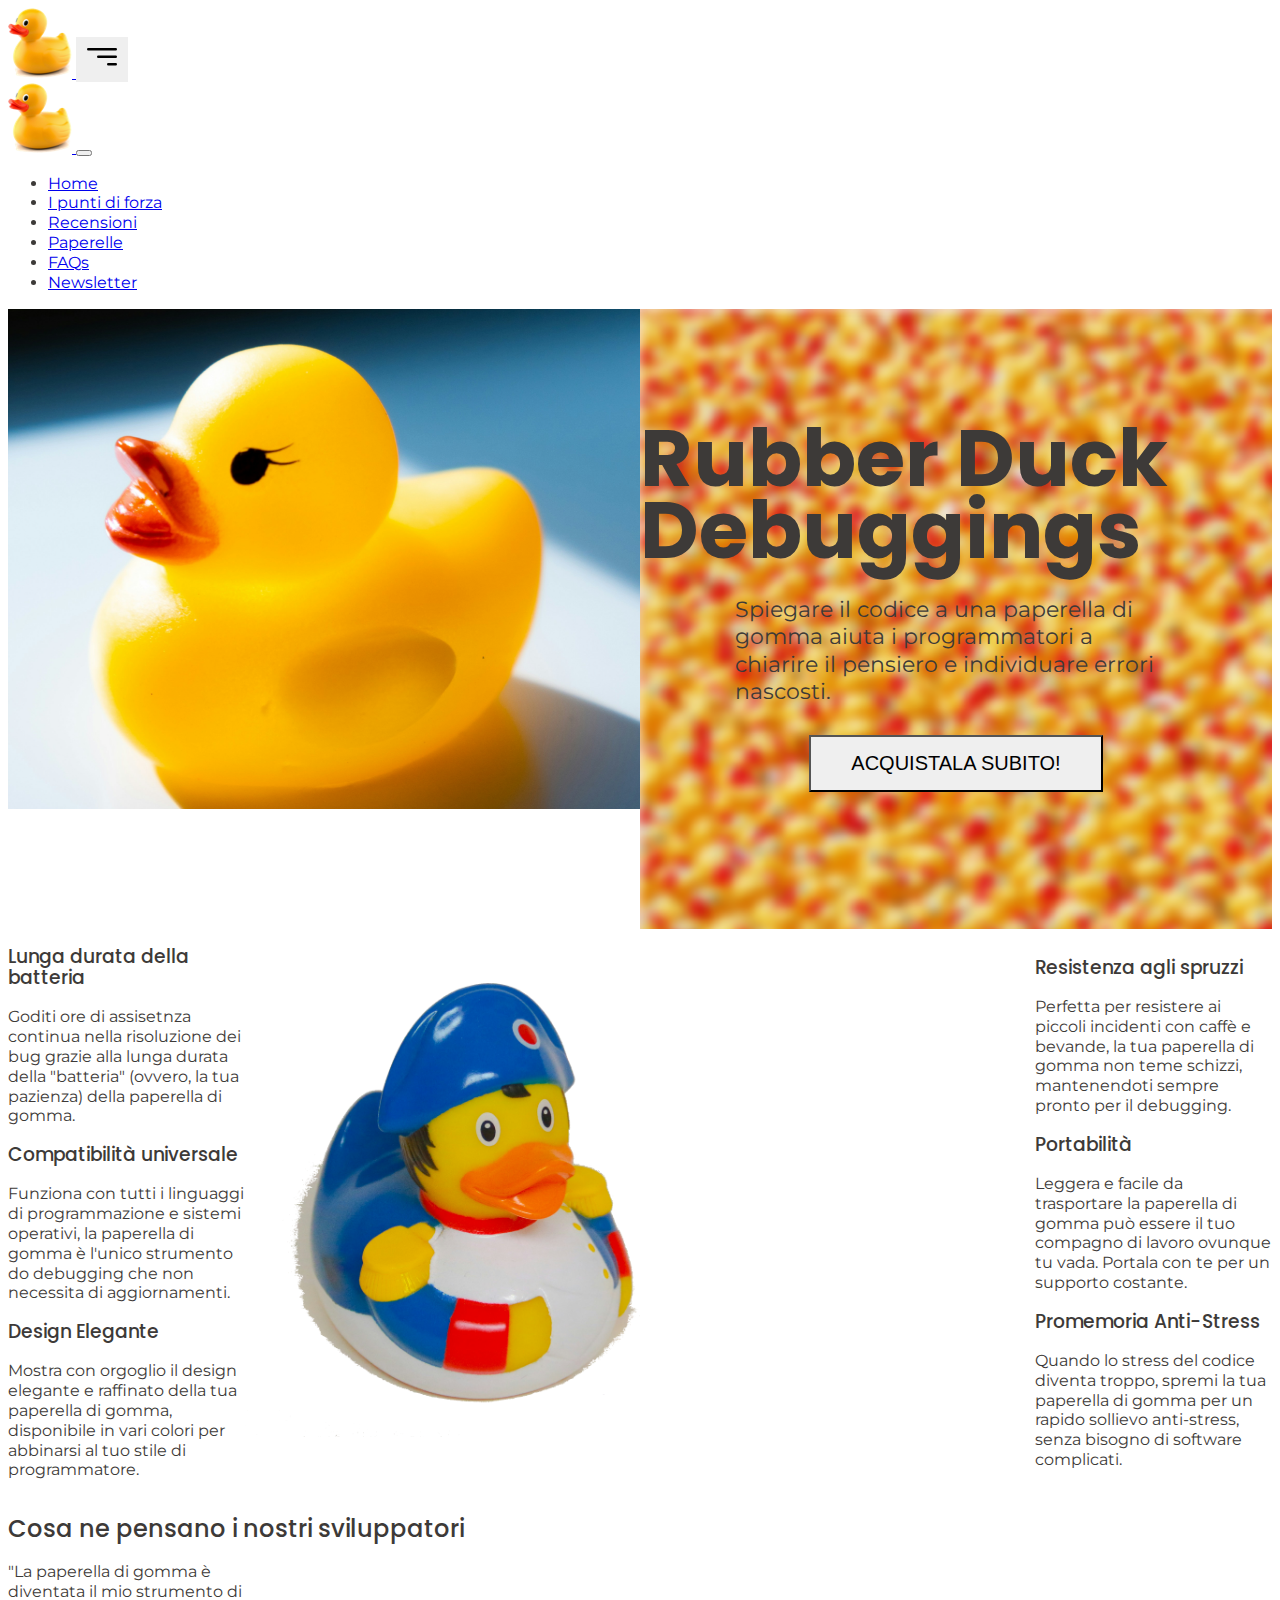
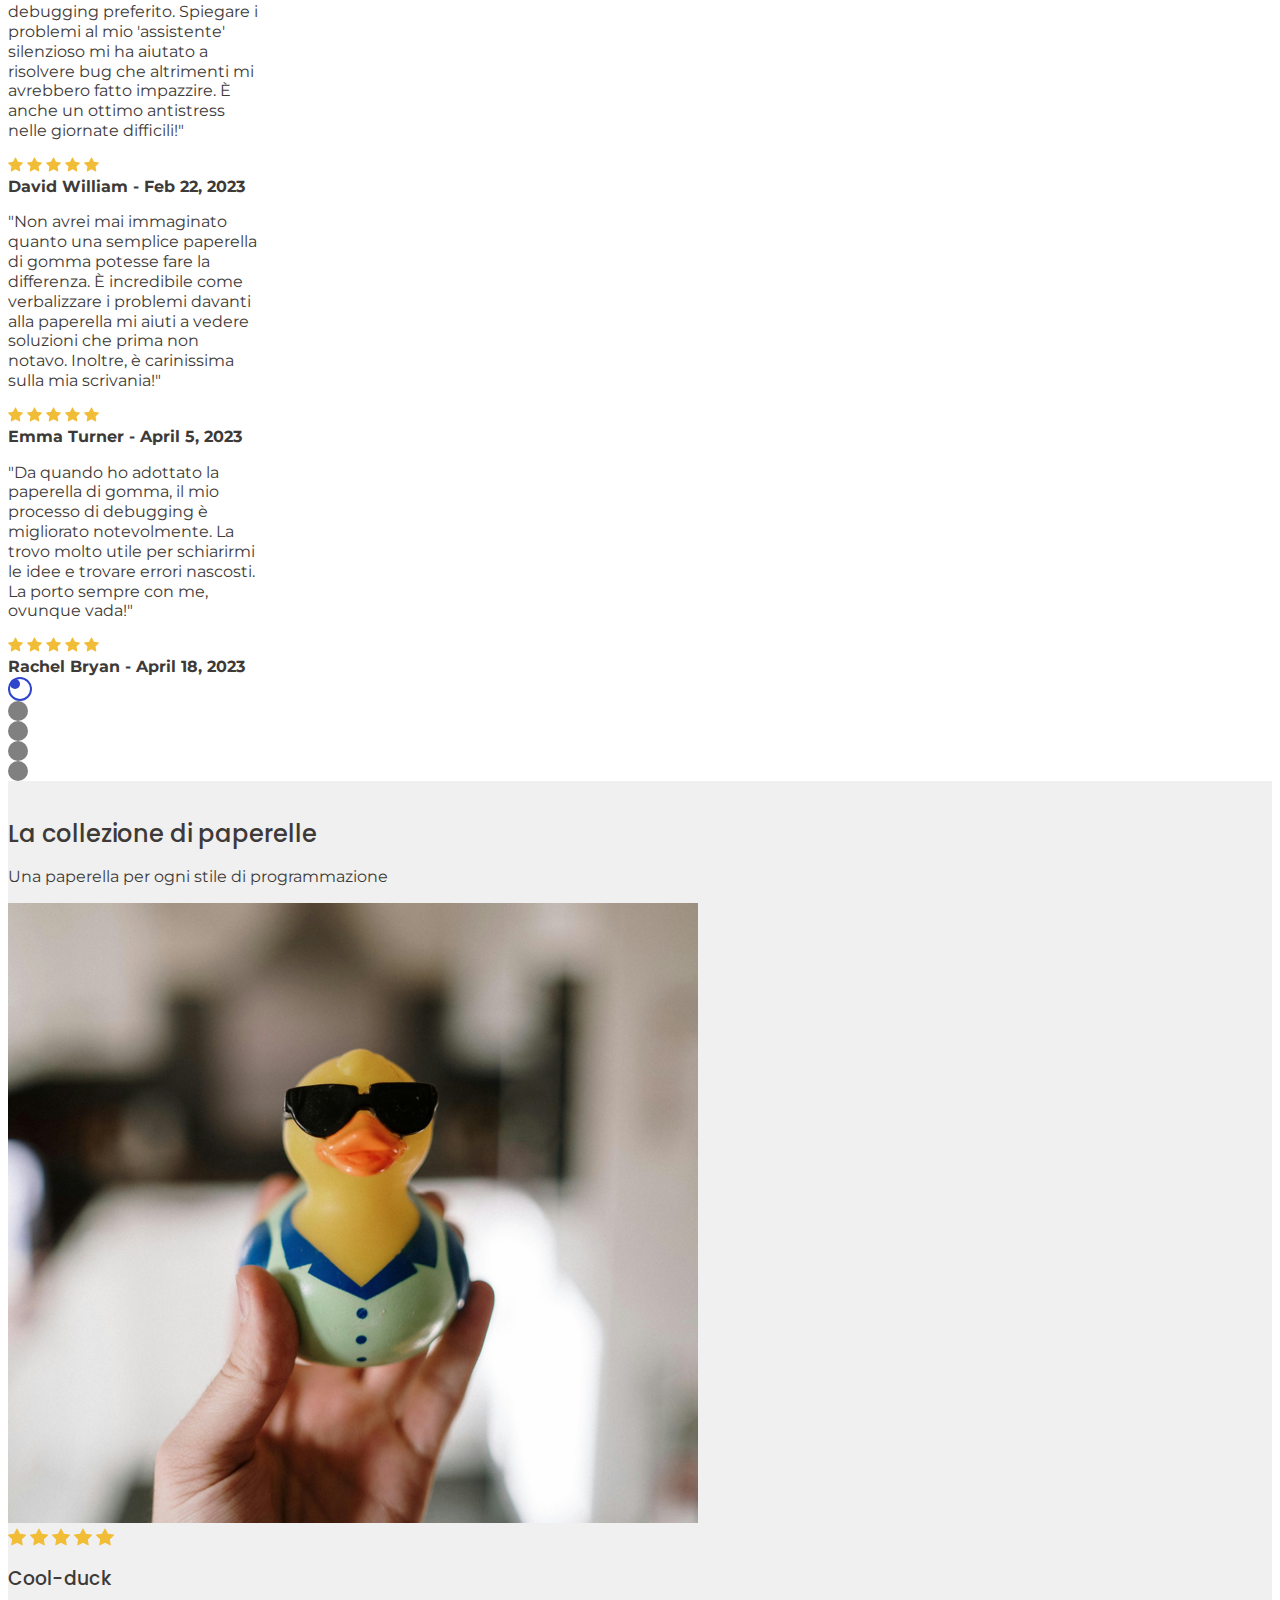
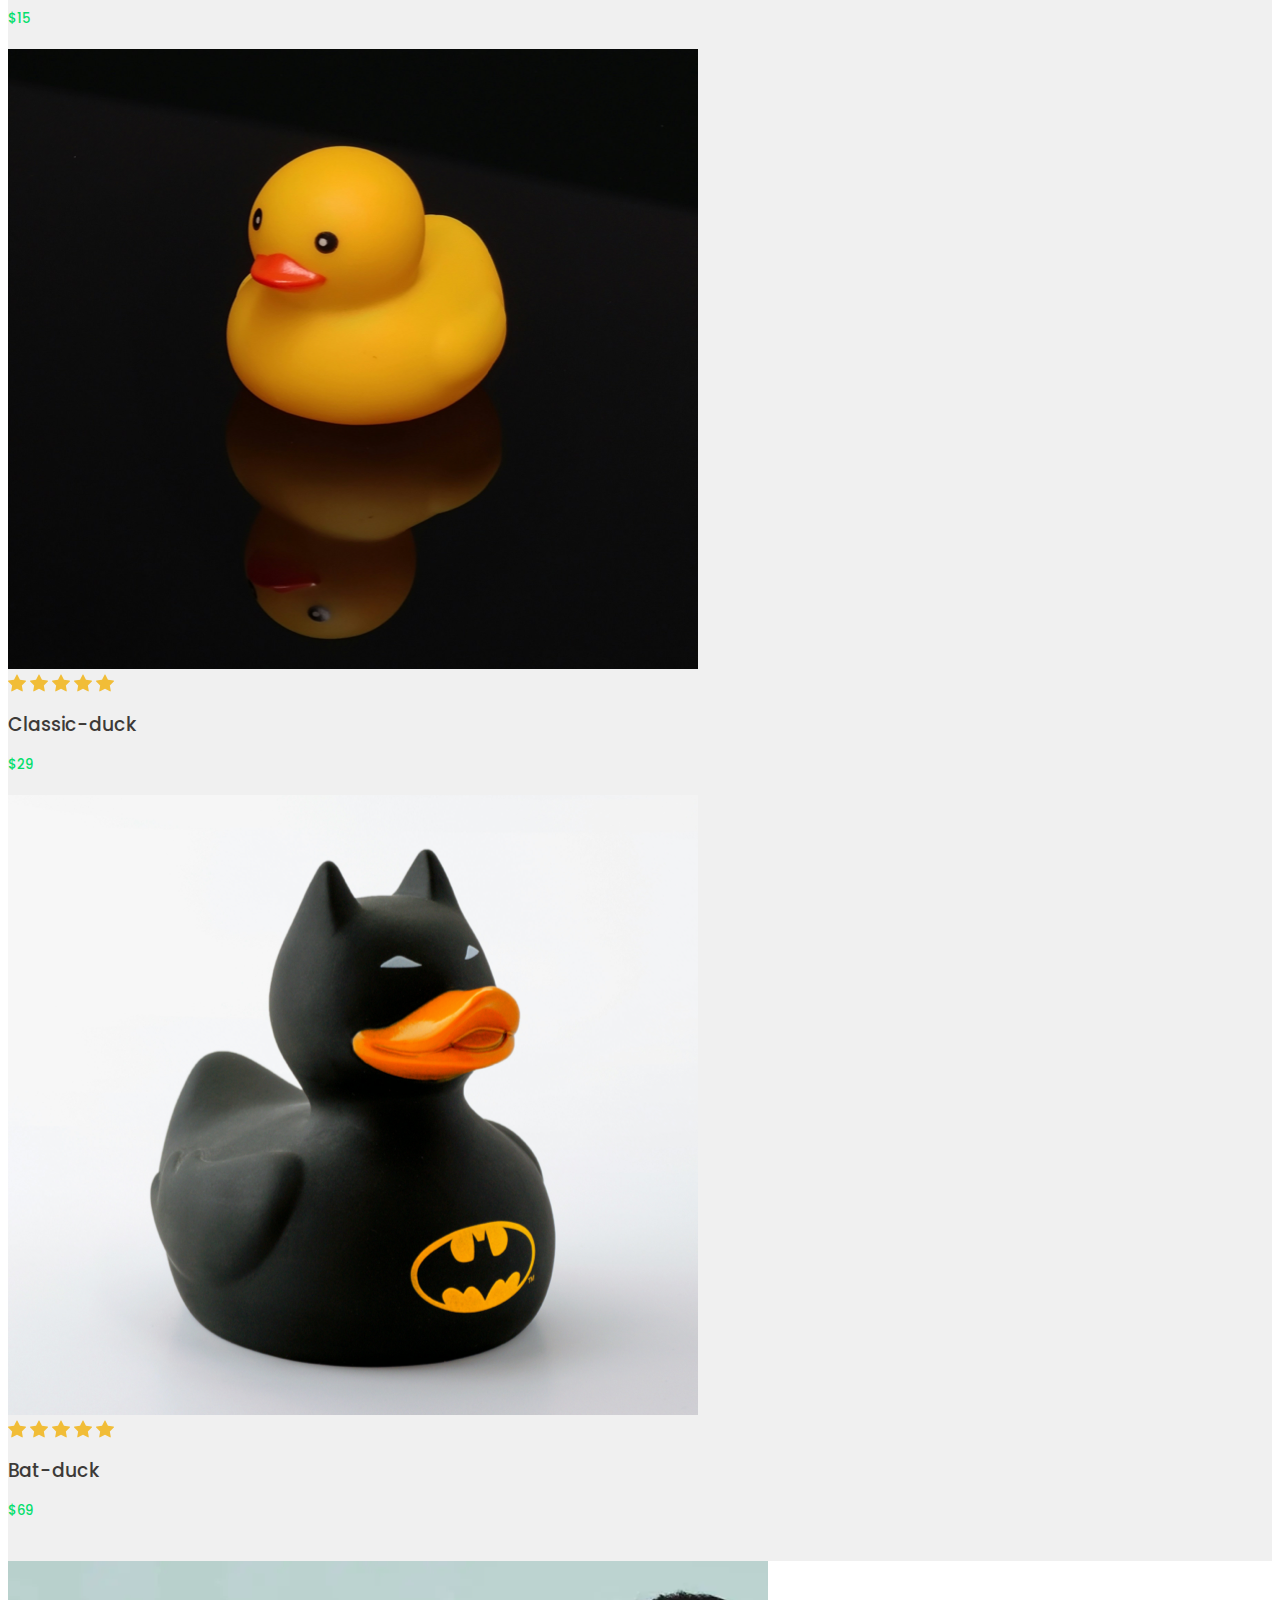
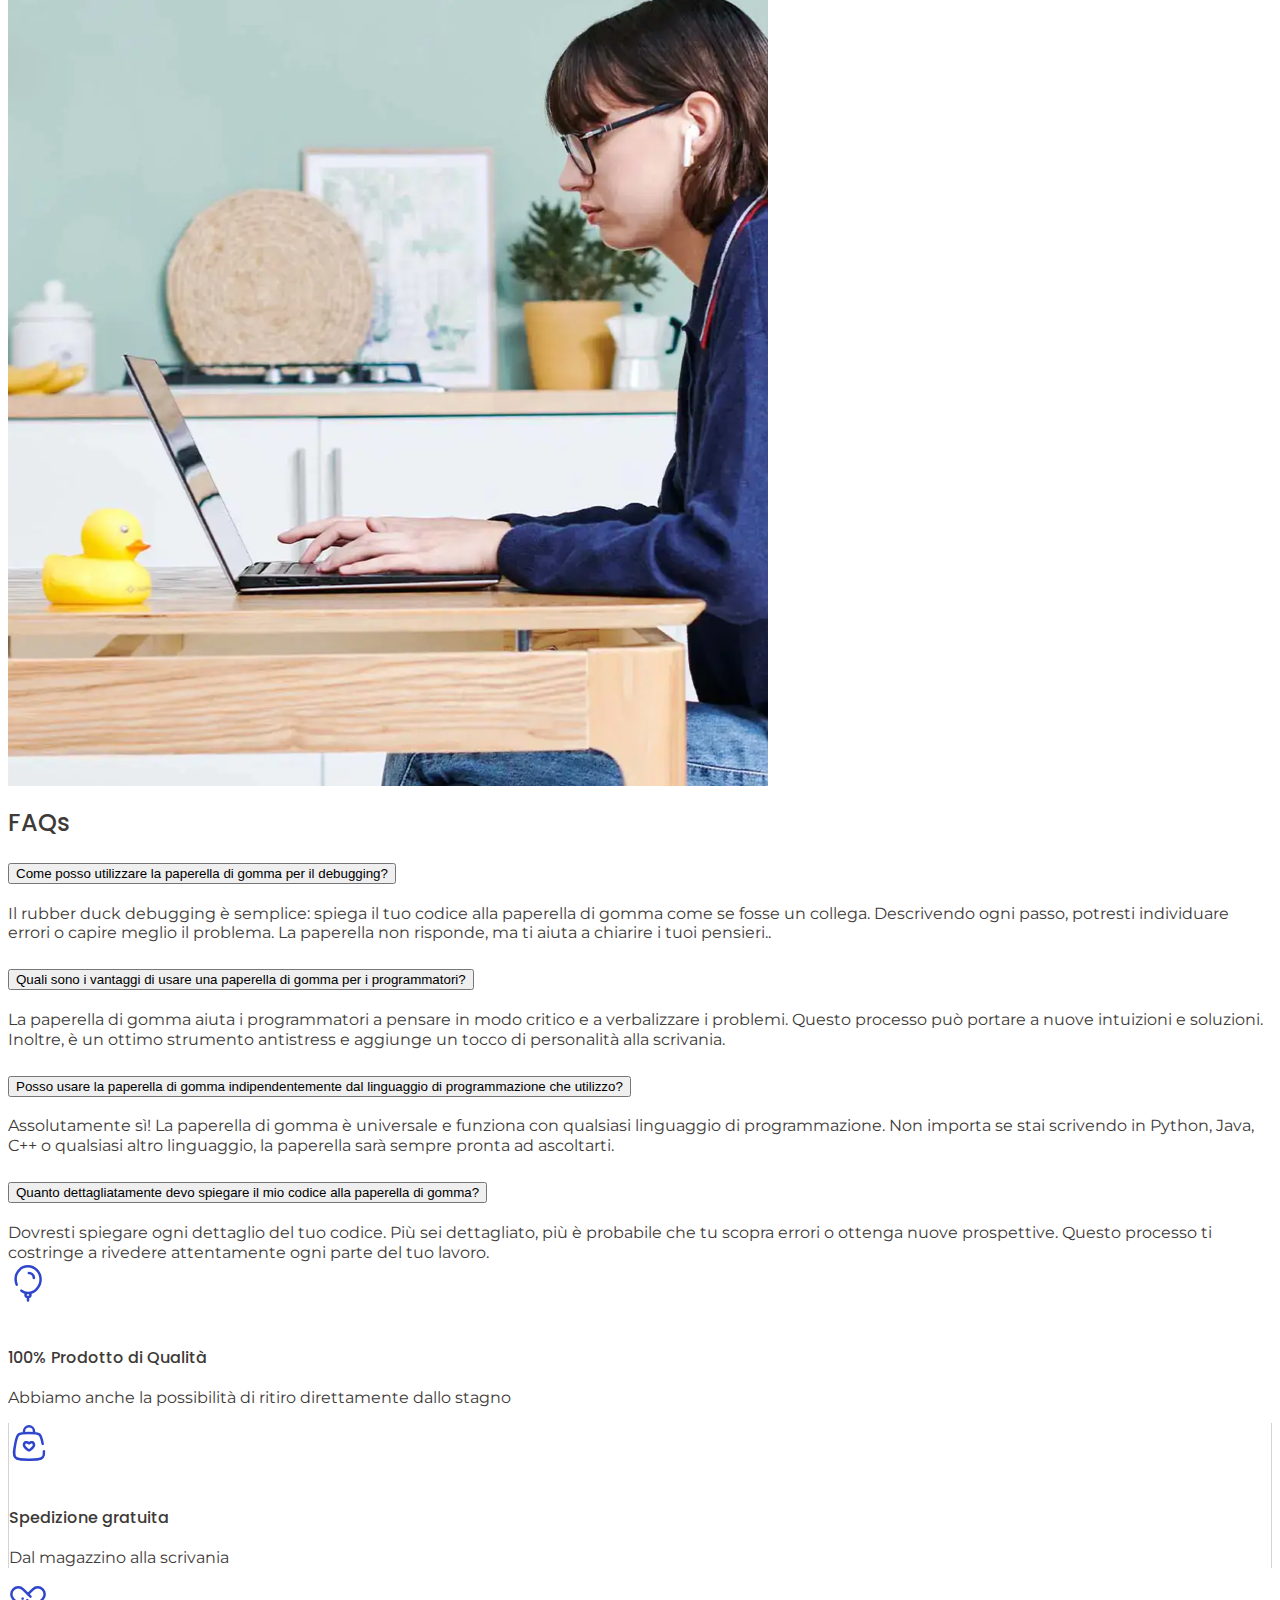
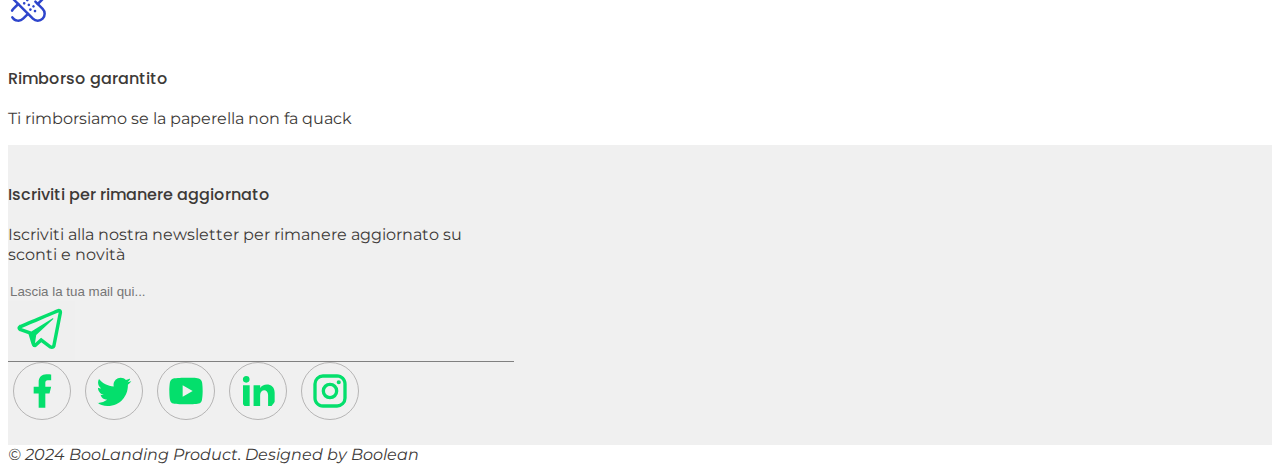
<file: index.html>
<!DOCTYPE html>
<html lang="it">
<head>
    <meta charset="UTF-8">
    <meta name="viewport" content="width=device-width, initial-scale=1.0">
    <!-- Bootstrap stylesheet -->
     <link href="https://cdn.jsdelivr.net/npm/bootstrap@5.3.8/dist/css/bootstrap.min.css" 
           rel="stylesheet" integrity="sha384-sRIl4kxILFvY47J16cr9ZwB07vP4J8+LH7qKQnuqkuIAvNWLzeN8tE5YBujZqJLB" 
           crossorigin="anonymous">
    <!-- Custom stylesheet -->
     <link href="./css/style.css" rel="stylesheet" type="text/css"> 
    <!-- Google Fonts -->
    <link rel="preconnect" href="https://fonts.googleapis.com">
    <link rel="preconnect" href="https://fonts.gstatic.com" crossorigin>
    <link href="https://fonts.googleapis.com/css2?family=Montserrat:ital,wght@0,100..900;1,100..900&display=swap" rel="stylesheet">
    <link rel="preconnect" href="https://fonts.googleapis.com">
    <link rel="preconnect" href="https://fonts.gstatic.com" crossorigin>
    <link href="https://fonts.googleapis.com/css2?family=Poppins:ital,wght@0,100;0,200;0,300;0,400;0,500;0,600;0,700;0,800;0,900;1,100;1,200;1,300;1,400;1,500;1,600;1,700;1,800;1,900&display=swap" rel="stylesheet">
    <!-- Favicons -->
    <link rel="icon" sizes="256x256" href="./img/fav/android-chrome-256x256.png" type="image/png">
    <link rel="icon" sizes="192x192" href="./img/fav/android-chrome-192x192.png" type="image/png">
    <link rel="icon" sizes="150x150" href="./img/fav/mstile-150x150.png" type="image/png">
    <link rel="apple-touch-icon" sizes="180x180" href="./img/fav/apple-touch-icon.png" type="image/png">
    <link rel="icon" sizes="32x32" href="./img/fav/favicon-32x32.png" type="image/png">
    <link rel="icon" sizes="16x16" href="./img/fav/favicon-16x16.png" type="image/png">
    <link rel="mask-icon" href="./img/fav/safari-pinned-tab.svg" type="image/svg">
    <link rel="icon" href="./img/fav/favicon.ico" type="image/ico">
    <title>Rubber Duck Debuggings</title>
</head>
<body>
    
    <header class="navbar-header sticky-top">
        <nav class="navbar navbar-expand-lg bg-body-tertiary">
            <div class="container-fluid">
                <a class="navbar-brand" href="#">
                    <img class="img-fluid" src="./img/logo.png" alt="Rubber Duck logo">
                </a>
                <button class="navbar-toggler" type="button" data-bs-toggle="offcanvas" data-bs-target="#offcanvasNavbar" aria-controls="offcanvasNavbar" aria-label="Toggle navigation">
                <span>
                    <svg class="icon">
                        <use href="#navbar-icon"></use>
                    </svg>
                </span>
                </button>
                <div class="offcanvas offcanvas-end" tabindex="-1" id="offcanvasNavbar">
                <div class="offcanvas-header">
                    <a class="navbar-brand" href="#">
                    <img class="img-fluid" src="./img/logo.png" alt="Rubber Duck logo">
                    </a>
                    <button type="button" class="btn-close" data-bs-dismiss="offcanvas" aria-label="Close"></button>
                </div>
                <div class="offcanvas-body">
                    <ul class="navbar-nav justify-content-end flex-grow-1 pe-3 gap-4">
                    <li class="nav-item">
                        <a class="nav-link active" aria-current="page" href="#">Home</a>
                    </li>
                    <li class="nav-item">
                        <a class="nav-link active" aria-current="page" href="#">I punti di forza</a>
                    </li>
                    <li class="nav-item">
                        <a class="nav-link active" aria-current="page" href="#">Recensioni</a>
                    </li>
                    <li class="nav-item">
                        <a class="nav-link active" aria-current="page" href="#">Paperelle</a>
                    </li>
                    <li class="nav-item">
                        <a class="nav-link active" aria-current="page" href="#">FAQs</a>
                    </li>
                    <li class="nav-item">
                        <a class="nav-link active" aria-current="page" href="#">Newsletter</a>
                    </li>
                    </ul>
                </div>
                </div>
            </div>
        </nav>
    </header>
    
    <header class="banner-header">
        <div class="banner">
            <div class="banner-left">
                <img class="img-fluid" src="./img/banner-image.png" alt="Rubber Duck">
            </div>
            <div class="banner-right text-center">
                <h1>Rubber Duck Debuggings</h1>
                <p>Spiegare il codice a una paperella di gomma aiuta i programmatori a chiarire il pensiero e individuare errori nascosti.</p>
                <button class="btn btn-outline-secondary">ACQUISTALA SUBITO!</button>
            </div>
        </div>
    </header>

    <main>
        <!-- Prodotto e caratteristiche -->
        <div class="product-specs container text-center my-5">
            <div class="product-specs-text-column">
                <h3>Lunga durata della batteria</h3>
                <p class="mb-4">Goditi ore di assisetnza continua nella risoluzione dei bug grazie alla lunga durata della "batteria"
                    (ovvero, la tua pazienza) della paperella di gomma.
                </p>
                <h3>Compatibilità universale</h3>
                <p class="mb-4">Funziona con tutti i linguaggi di programmazione e sistemi operativi, la paperella di gomma è l'unico
                    strumento do debugging che non necessita di aggiornamenti.
                </p>
                <h3>Design Elegante</h3>
                <p class="mb-4">Mostra con orgoglio il design elegante e raffinato della tua paperella di gomma, disponibile in vari
                    colori per abbinarsi al tuo stile di programmatore.
                </p>
            </div>

            <div class="product-specs-img text-center">
                <img class="img-fluid" src="./img/invisible.png" alt="Napoleon Rubber Duck">
            </div>

            <div class="product-specs-text-column">
                <h3>Resistenza agli spruzzi</h3>
                <p class="mb-4">Perfetta per resistere ai piccoli incidenti con caffè e bevande, la tua paperella di gomma non teme
                    schizzi, mantenendoti sempre pronto per il debugging.
                </p>
                <h3>Portabilità</h3>
                <p class="mb-4">Leggera e facile da trasportare la paperella di gomma può essere il tuo compagno di lavoro ovunque tu
                    vada. Portala con te per un supporto costante.
                </p>
                <h3>Promemoria Anti-Stress</h3>
                <p class="mb-4">Quando lo stress del codice diventa troppo, spremi la tua paperella di gomma per un rapido sollievo
                    anti-stress, senza bisogno di software complicati.
                </p>
            </div>
        </div>

        <!-- Grid Testimonials -->
        <div class="testimonials container text-center">
            <h2 class="fs-1 fw-bold my-5">Cosa ne pensano i nostri sviluppatori</h2>
            <div class="row my-3 justify-content-center gap-5">
                <div class="col-lg-4 col-sm-12 col-lg-4">
                    <p class="m-0">"La paperella di gomma è diventata il mio strumento di debugging preferito. Spiegare i problemi al 
                        mio 'assistente' silenzioso mi ha aiutato a risolvere bug che altrimenti mi avrebbero fatto impazzire. 
                        È anche un ottimo antistress nelle giornate difficili!"
                    </p>
                        <div class="star-icons my-2">
                        <svg class="icon">
                            <use href="#star-fill"></use>
                        </svg>
                        <svg class="icon">
                            <use href="#star-fill"></use>
                        </svg>
                        <svg class="icon">
                            <use href="#star-fill"></use>
                        </svg>
                        <svg class="icon">
                            <use href="#star-fill"></use>
                        </svg>
                        <svg class="icon">
                            <use href="#star-fill"></use>
                        </svg>
                    </div>
                    <strong>David William - Feb 22, 2023</strong>
                </div>
                <div class="col-lg-4 d-none d-lg-grid">
                    <p class="m-0">"Non avrei mai immaginato quanto una semplice paperella di gomma potesse fare la differenza. È incredibile 
                        come verbalizzare i problemi davanti alla paperella mi aiuti a vedere soluzioni che prima non notavo. 
                        Inoltre, è carinissima sulla mia scrivania!"
                    </p>
                        <div class="star-icons my-2">
                        <svg class="icon">
                            <use href="#star-fill"></use>
                        </svg>
                        <svg class="icon">
                            <use href="#star-fill"></use>
                        </svg>
                        <svg class="icon">
                            <use href="#star-fill"></use>
                        </svg>
                        <svg class="icon">
                            <use href="#star-fill"></use>
                        </svg>
                        <svg class="icon">
                            <use href="#star-fill"></use>
                        </svg>
                    </div>
                    <strong>Emma Turner - April 5, 2023</strong>
                </div>
                <div class="col-lg-4 d-none d-lg-grid">
                    <p class="m-0">"Da quando ho adottato la paperella di gomma, il mio processo di debugging è migliorato notevolmente. 
                        La trovo molto utile per schiarirmi le idee e trovare errori nascosti. La porto sempre con me, ovunque 
                        vada!"
                    </p>
                        <div class="star-icons my-2">
                        <svg class="icon">
                            <use href="#star-fill"></use>
                        </svg>
                        <svg class="icon">
                            <use href="#star-fill"></use>
                        </svg>
                        <svg class="icon">
                            <use href="#star-fill"></use>
                        </svg>
                        <svg class="icon">
                            <use href="#star-fill"></use>
                        </svg>
                        <svg class="icon">
                            <use href="#star-fill"></use>
                        </svg>
                    </div>
                    <strong>Rachel Bryan - April 18, 2023</strong>
                </div>
            </div>    
            <div class="slides-cursor-container d-flex justify-content-center gap-1 mt-4">
                            <div class="slider-container active d-flex align-items-center justify-content-center">
                <div class="slider active"></div>
            </div>  
            <div class="slider-container d-flex align-items-center justify-content-center">
                <div class="slider"></div>
            </div>
                        <div class="slider-container d-flex align-items-center justify-content-center">
                <div class="slider"></div>
            </div> 
                        <div class="slider-container d-flex align-items-center justify-content-center">
                <div class="slider"></div>
            </div> 
                        <div class="slider-container d-flex align-items-center justify-content-center">
                <div class="slider"></div>
            </div>   
            </div>
        </div>

        <!-- Galleria collezione -->
        <div class="gallery text-center my-5">
            <div class="container">
                <h2 class="fs-1 fw-bold">La collezione di paperelle</h2>
                <p>Una paperella per ogni stile di programmazione</p>
                <div class="row text-start">
                    <div class="col-lg-4">
                        <a href="#">
                        <img class="img-fluid" src="./img/product-item1.png" alt="Cool Rubber Duck">
                        </a>
                        <div class="star-icons my-2">
                            <svg class="icon">
                                <use href="#star-fill"></use>
                            </svg>
                            <svg class="icon">
                                <use href="#star-fill"></use>
                            </svg>
                            <svg class="icon">
                                <use href="#star-fill"></use>
                            </svg>
                            <svg class="icon">
                                <use href="#star-fill"></use>
                            </svg>
                            <svg class="icon">
                                <use href="#star-fill"></use>
                            </svg>
                        </div>
                        <h3>Cool-duck</h3>
                        <h5 class="fs-3 fw-bold">$15</h5>
                    </div>
                    <div class="col-lg-4">
                        <a href="#">
                        <img class="img-fluid"  src="./img/product-item2.png" alt="Classic Rubber Duck">
                        </a>
                        <div class="star-icons my-2">
                            <svg class="icon">
                                <use href="#star-fill"></use>
                            </svg>
                            <svg class="icon">
                                <use href="#star-fill"></use>
                            </svg>
                            <svg class="icon">
                                <use href="#star-fill"></use>
                            </svg>
                            <svg class="icon">
                                <use href="#star-fill"></use>
                            </svg>
                            <svg class="icon">
                                <use href="#star-fill"></use>
                            </svg>
                        </div>
                        <h3>Classic-duck</h3>
                        <h5 class="fs-3 fw-bold">$29</h5>
                    </div>
                    <div class="col-lg-4">
                        <a href="#">
                        <img class="img-fluid"  src="./img/product-item3.png" alt="Bat Rubber Duck">
                        </a>
                        <div class="star-icons my-2">
                            <svg class="icon">
                                <use href="#star-fill"></use>
                            </svg>
                            <svg class="icon">
                                <use href="#star-fill"></use>
                            </svg>
                            <svg class="icon">
                                <use href="#star-fill"></use>
                            </svg>
                            <svg class="icon">
                                <use href="#star-fill"></use>
                            </svg>
                            <svg class="icon">
                                <use href="#star-fill"></use>
                            </svg>
                        </div>
                        <h3>Bat-duck</h3>
                        <h5 class="fs-3 fw-bold">$69</h5>
                    </div>
                </div>
            </div>
        </div>

        <!-- FAQs-->
        <div class="FAQ container my-5">
            <div class="row">
                <div class="col-lg-6">
                    <img class="img-fluid" src="./img/single-image2.png" alt="FAQ image">
                </div>
                <div class="col-lg-6">
                    <h2 class="fs-1 fw-bold ps-3 mt-4 m-lg-0">FAQs</h2>
                    <div class="accordion accordion-flush" id="accordionFlushExample">
                        <div class="accordion-item">
                            <h2 class="accordion-header">
                            <button class="accordion-button collapsed fs-5 fw-semibold" type="button" data-bs-toggle="collapse" data-bs-target="#flush-collapseOne" aria-expanded="false" aria-controls="flush-collapseOne">
                                Come posso utilizzare la paperella di gomma per il debugging?
                            </button>
                            </h2>
                            <div id="flush-collapseOne" class="accordion-collapse collapse" data-bs-parent="#accordionFlushExample">
                            <div class="accordion-body">Il rubber duck debugging è semplice: spiega il tuo codice alla paperella di gomma come se fosse un collega. Descrivendo ogni passo, potresti individuare errori o capire meglio il problema. La paperella non risponde, ma ti aiuta a chiarire i tuoi pensieri..</div>
                            </div>
                        </div>
                        <div class="accordion-item">
                            <h2 class="accordion-header">
                            <button class="accordion-button collapsed fs-5 fw-semibold" type="button" data-bs-toggle="collapse" data-bs-target="#flush-collapseTwo" aria-expanded="false" aria-controls="flush-collapseTwo">
                                Quali sono i vantaggi di usare una paperella di gomma per i programmatori?
                            </button>
                            </h2>
                            <div id="flush-collapseTwo" class="accordion-collapse collapse" data-bs-parent="#accordionFlushExample">
                            <div class="accordion-body">La paperella di gomma aiuta i programmatori a pensare in modo critico e a verbalizzare i problemi. Questo processo può portare a nuove intuizioni e soluzioni. Inoltre, è un ottimo strumento antistress e aggiunge un tocco di personalità alla scrivania.</div>
                            </div>
                        </div>
                        <div class="accordion-item">
                            <h2 class="accordion-header">
                            <button class="accordion-button collapsed fs-5 fw-semibold" type="button" data-bs-toggle="collapse" data-bs-target="#flush-collapseThree" aria-expanded="false" aria-controls="flush-collapseThree">
                                Posso usare la paperella di gomma indipendentemente dal linguaggio di programmazione che utilizzo?
                            </button>
                            </h2>
                            <div id="flush-collapseThree" class="accordion-collapse collapse" data-bs-parent="#accordionFlushExample">
                            <div class="accordion-body">Assolutamente sì! La paperella di gomma è universale e funziona con qualsiasi linguaggio di programmazione. Non importa se stai scrivendo in Python, Java, C++ o qualsiasi altro linguaggio, la paperella sarà sempre pronta ad ascoltarti.</div>
                            </div>
                        </div>
                        <div class="accordion-item">
                            <h2 class="accordion-header">
                            <button class="accordion-button collapsed fs-5 fw-semibold" type="button" data-bs-toggle="collapse" data-bs-target="#flush-collapseFour" aria-expanded="false" aria-controls="flush-collapseFour">
                                Quanto dettagliatamente devo spiegare il mio codice alla paperella di gomma?
                            </button>
                            </h2>
                            <div id="flush-collapseFour" class="accordion-collapse collapse" data-bs-parent="#accordionFlushExample">
                            <div class="accordion-body">Dovresti spiegare ogni dettaglio del tuo codice. Più sei dettagliato, più è probabile che tu scopra errori o ottenga nuove prospettive. Questo processo ti costringe a rivedere attentamente ogni parte del tuo lavoro.</div>
                            </div>
                        </div>
                    </div>
                </div>
            </div>
        </div>

        <!-- Trust Bar -->      
        <div class="trust-bar container my-5">
            <div class="row text-center">
                <div class="col-lg-4">
                    <div class="p-2 p-lg-5">
                        <svg class="icon">
                            <use href="#balloon"></use>
                        </svg>
                        <h4 class="fs-3 fw-semibold">100% Prodotto di Qualità</h4>
                        <p>Abbiamo anche la possibilità di ritiro direttamente dallo stagno</p>
                    </div>
                </div>
                <div class="col-lg-4">
                    <div class="p-2 p-lg-5">
                        <svg class="icon">
                            <use href="#bag-heart"></use>
                        </svg>
                        <h4 class="fs-3 fw-semibold">Spedizione gratuita</h4>
                        <p>Dal magazzino alla scrivania</p>
                    </div>
                </div>
                <div class="col-lg-4">
                    <div class="p-2 p-lg-5">
                        <svg class="icon">
                            <use href="#handiplast"></use>
                        </svg>
                        <h4 class="fs-3 fw-semibold">Rimborso garantito</h4>
                        <p>Ti rimborsiamo se la paperella non fa quack</p>
                    </div>
                </div>
            </div>
        </div>
    </main>
    
    <footer>
      <div class="container d-flex flex-column align-items-center gap-3 text-center py-2">
        <h4 class="fs-1 fw-bold">Iscriviti per rimanere aggiornato</h4>
        <p>Iscriviti alla nostra newsletter per rimanere aggiornato su sconti e novità</p>

        <div class="input-container d-flex justify-content-between align-items-center mb-5">
           <div>
            <input type="text" placeholder="Lascia la tua mail qui...">
           </div>
           <div>
            <button type="submit">
            <svg class="icon">
                <use href="#send"></use>
            </svg>
            </button>
           </div>
        </div>

        <div class="social-icons">
        <a href="#">
        <svg class="icon">
            <use href="#facebook"></use>
        </svg>
        </a>
        <a href="#">
        <svg class="icon">
            <use href="#twitter"></use>
        </svg>
        </a>
        <a href="#">
        <svg class="icon">
            <use href="#youtube"></use>
        </svg>
        </a>
        <a href="#">
        <svg class="icon">
            <use href="#linkedin"></use>
        </svg>
        </a>
        <a href="#">
        <svg class="icon">
            <use href="#instagram"></use>
        </svg>
        </a>
        </div>
      </div>
    </footer>
    <address class="text-center my-3">
            &copy; 2024 BooLanding Product. Designed by Boolean
    </address>
    
     <!-- SVG Icons catalogue -->
     <svg xmlns="http://www.w3.org/2000/svg" style="display: none;">
      <symbol xmlns="http://www.w3.org/2000/svg" id="navbar-icon" viewBox="0 0 16 16">
        <path d="M14 10.5a.5.5 0 0 0-.5-.5h-3a.5.5 0 0 0 0 1h3a.5.5 0 0 0 .5-.5zm0-3a.5.5 0 0 0-.5-.5h-7a.5.5 0 0 0 0 1h7a.5.5 0 0 0 .5-.5zm0-3a.5.5 0 0 0-.5-.5h-11a.5.5 0 0 0 0 1h11a.5.5 0 0 0 .5-.5z" />
      </symbol>
      <symbol xmlns="http://www.w3.org/2000/svg" id="play" viewBox="0 0 32 32">
        <path fill="currentColor" d="M7 28a1 1 0 0 1-1-1V5a1 1 0 0 1 1.482-.876l20 11a1 1 0 0 1 0 1.752l-20 11A1 1 0 0 1 7 28ZM8 6.69v18.62L24.925 16Z" />
      </symbol>
      <symbol xmlns="http://www.w3.org/2000/svg" id="star-fill" viewBox="0 0 16 16">
        <path fill="currentColor" d="M3.612 15.443c-.386.198-.824-.149-.746-.592l.83-4.73L.173 6.765c-.329-.314-.158-.888.283-.95l4.898-.696L7.538.792c.197-.39.73-.39.927 0l2.184 4.327 4.898.696c.441.062.612.636.282.95l-3.522 3.356.83 4.73c.078.443-.36.79-.746.592L8 13.187l-4.389 2.256z" />
      </symbol>
      <symbol xmlns="http://www.w3.org/2000/svg" id="star-empty" viewBox="0 0 16 16">
        <path d="M2.866 14.85c-.078.444.36.791.746.593l4.39-2.256 4.389 2.256c.386.198.824-.149.746-.592l-.83-4.73 3.522-3.356c.33-.314.16-.888-.282-.95l-4.898-.696L8.465.792a.513.513 0 0 0-.927 0L5.354 5.12l-4.898.696c-.441.062-.612.636-.283.95l3.523 3.356-.83 4.73zm4.905-2.767-3.686 1.894.694-3.957a.565.565 0 0 0-.163-.505L1.71 6.745l4.052-.576a.525.525 0 0 0 .393-.288L8 2.223l1.847 3.658a.525.525 0 0 0 .393.288l4.052.575-2.906 2.77a.565.565 0 0 0-.163.506l.694 3.957-3.686-1.894a.503.503 0 0 0-.461 0z" />
      </symbol>
      <symbol xmlns="http://www.w3.org/2000/svg" id="cart" viewBox="0 0 24 24">
        <path fill="currentColor" d="M17 18a2 2 0 0 1 2 2a2 2 0 0 1-2 2a2 2 0 0 1-2-2c0-1.11.89-2 2-2M1 2h3.27l.94 2H20a1 1 0 0 1 1 1c0 .17-.05.34-.12.5l-3.58 6.47c-.34.61-1 1.03-1.75 1.03H8.1l-.9 1.63l-.03.12a.25.25 0 0 0 .25.25H19v2H7a2 2 0 0 1-2-2c0-.35.09-.68.24-.96l1.36-2.45L3 4H1V2m6 16a2 2 0 0 1 2 2a2 2 0 0 1-2 2a2 2 0 0 1-2-2c0-1.11.89-2 2-2m9-7l2.78-5H6.14l2.36 5H16Z" />
      </symbol>
      <symbol xmlns="http://www.w3.org/2000/svg" id="wishlist" viewBox="0 0 24 24">
        <path fill="currentColor" d="m12.1 18.55l-.1.1l-.11-.1C7.14 14.24 4 11.39 4 8.5C4 6.5 5.5 5 7.5 5c1.54 0 3.04 1 3.57 2.36h1.86C13.46 6 14.96 5 16.5 5c2 0 3.5 1.5 3.5 3.5c0 2.89-3.14 5.74-7.9 10.05M16.5 3c-1.74 0-3.41.81-4.5 2.08C10.91 3.81 9.24 3 7.5 3C4.42 3 2 5.41 2 8.5c0 3.77 3.4 6.86 8.55 11.53L12 21.35l1.45-1.32C18.6 15.36 22 12.27 22 8.5C22 5.41 19.58 3 16.5 3Z" />
      </symbol>
      <symbol xmlns="http://www.w3.org/2000/svg" id="balloon" viewBox="0 0 24 24">
        <g fill="none" stroke="currentColor" stroke-linecap="round" stroke-width="1.5">
          <path d="M8 16.607c1.15.86 2.518 1.38 4 1.393c4.142.034 7.594-3.92 7.56-8.196C19.527 5.53 16.142 2.034 12 2c-4.142-.034-7.473 3.404-7.44 7.68A8.88 8.88 0 0 0 5.244 13" />
          <path d="M15.5 9a3.035 3.035 0 0 0-3-3M12 20.35c.321 0 .482 0 .593-.022c.654-.128 1.051-.772.858-1.39c-.033-.105-.109-.242-.261-.515M12 20.35c-.321 0-.482 0-.593-.022c-.654-.128-1.051-.772-.858-1.39c.033-.105.109-.242.261-.515M12 20.35v2.15" />
        </g>
      </symbol>
      <symbol xmlns="http://www.w3.org/2000/svg" id="bag-heart" viewBox="0 0 24 24">
        <g fill="none">
          <path fill="currentColor" d="m12 12.191l-.519.542a.75.75 0 0 0 1.038 0L12 12.191Zm-.957 3.675l-.444.604l.444-.604Zm1.914 0l-.444-.605l.444.605Zm-.957.462v.75v-.75Zm-.514-1.067c-.417-.307-.878-.69-1.227-1.093c-.368-.426-.509-.757-.509-.971h-1.5c0 .77.441 1.45.875 1.952c.453.525 1.014.984 1.474 1.321l.887-1.21ZM9.75 13.197c0-.576.263-.827.492-.907c.25-.088.714-.06 1.24.443l1.037-1.083c-.825-.79-1.861-1.096-2.773-.776c-.934.327-1.496 1.226-1.496 2.323h1.5Zm3.65 3.273c.46-.337 1.022-.796 1.475-1.32c.434-.502.875-1.183.875-1.953h-1.5c0 .214-.141.545-.51.971c-.348.403-.809.786-1.226 1.093l.887 1.21Zm2.35-3.273c0-1.097-.563-1.996-1.496-2.323c-.912-.32-1.948-.014-2.773.776l1.038 1.083c.525-.503.989-.531 1.24-.443c.228.08.491.33.491.907h1.5ZM10.6 16.47c.368.27.782.608 1.4.608v-1.5c-.024 0-.04 0-.094-.03a4 4 0 0 1-.42-.287l-.887 1.21Zm1.914-1.21a4 4 0 0 1-.42.289c-.054.029-.07.029-.094.029v1.5c.618 0 1.032-.337 1.4-.608l-.886-1.21Z" />
          <path stroke="currentColor" stroke-linecap="round" stroke-width="1.5" d="M9 6V5a3 3 0 1 1 6 0v1m5.224 6.526c-.586-3.121-.878-4.682-1.99-5.604C17.125 6 15.537 6 12.36 6h-.72c-3.176 0-4.764 0-5.875.922c-1.11.922-1.403 2.483-1.989 5.604c-.823 4.389-1.234 6.583-.034 8.029C4.942 22 7.174 22 11.639 22h.722c4.465 0 6.698 0 7.897-1.445c.696-.84.85-1.93.696-3.555" />
        </g>
      </symbol>
      <symbol xmlns="http://www.w3.org/2000/svg" id="handiplast" viewBox="0 0 24 24">
        <g fill="none">
          <path stroke="currentColor" stroke-linecap="round" stroke-width="1.5" d="M13.5 7.642L9.071 3.213a4.142 4.142 0 0 0-5.858 5.858L14.93 20.787a4.142 4.142 0 0 0 5.858-5.858l-4.358-4.358" />
          <path stroke="currentColor" stroke-linecap="round" stroke-width="1.5" d="m12 17.858l-2.929 2.929A4.142 4.142 0 0 1 2.596 20m3.546-8l-2.929 2.929c-.322.322-.58.685-.774 1.071M12 6.142l2.929-2.929a4.142 4.142 0 1 1 5.858 5.858L17.857 12" />
          <path fill="currentColor" d="M15.841 12.871a.788.788 0 1 1-1.114 1.114a.788.788 0 0 1 1.114-1.114Zm-3.712-3.712a.787.787 0 1 0-1.114 1.114a.787.787 0 0 0 1.114-1.114Zm4.641 6.497a.787.787 0 1 1-1.114 1.114a.787.787 0 0 1 1.114-1.114ZM9.345 8.23A.788.788 0 1 0 8.23 9.346A.788.788 0 0 0 9.345 8.23Zm3.712 3.713a.787.787 0 1 1-1.113 1.114a.787.787 0 0 1 1.113-1.114Zm.928 2.785a.788.788 0 1 1-1.114 1.113a.788.788 0 0 1 1.114-1.113Zm-3.712-3.713a.787.787 0 1 0-1.114 1.114a.787.787 0 0 0 1.114-1.114Z" />
        </g>
      </symbol>
      <symbol xmlns="http://www.w3.org/2000/svg" id="send" viewBox="0 0 32 32">
        <path fill="currentColor" d="M26.07 3.996a2.974 2.974 0 0 0-.933.223h-.004c-.285.113-1.64.683-3.7 1.547l-7.382 3.109c-5.297 2.23-10.504 4.426-10.504 4.426l.062-.024s-.359.118-.734.375a2.03 2.03 0 0 0-.586.567c-.184.27-.332.683-.277 1.11c.09.722.558 1.155.894 1.394c.34.242.664.355.664.355h.008l4.883 1.645c.219.703 1.488 4.875 1.793 5.836c.18.574.355.933.574 1.207c.106.14.23.257.379.351a1.119 1.119 0 0 0 .246.106l-.05-.012c.015.004.027.016.038.02c.04.011.067.015.118.023c.773.234 1.394-.246 1.394-.246l.035-.028l2.883-2.625l4.832 3.707l.11.047c1.007.442 2.027.196 2.566-.238c.543-.437.754-.996.754-.996l.035-.09l3.734-19.129c.106-.472.133-.914.016-1.343a1.807 1.807 0 0 0-.781-1.047a1.872 1.872 0 0 0-1.067-.27zm-.101 2.05c-.004.063.008.056-.02.177v.011l-3.699 18.93c-.016.027-.043.086-.117.145c-.078.062-.14.101-.465-.028l-5.91-4.531l-3.57 3.254l.75-4.79l9.656-9c.398-.37.265-.448.265-.448c.028-.454-.601-.133-.601-.133l-12.176 7.543l-.004-.02l-5.836-1.965v-.004l-.015-.003a.27.27 0 0 0 .03-.012l.032-.016l.031-.011s5.211-2.196 10.508-4.426c2.652-1.117 5.324-2.242 7.379-3.11a807.312 807.312 0 0 1 3.66-1.53c.082-.032.043-.032.102-.032z" />
      </symbol>
      <symbol xmlns="http://www.w3.org/2000/svg" id="facebook" viewBox="0 0 24 24">
        <path fill="currentColor" d="M14 13.5h2.5l1-4H14v-2c0-1.03 0-2 2-2h1.5V2.14c-.326-.043-1.557-.14-2.857-.14C11.928 2 10 3.657 10 6.7v2.8H7v4h3V22h4v-8.5Z" />
      </symbol>
      <symbol xmlns="http://www.w3.org/2000/svg" id="twitter" viewBox="0 0 24 24">
        <path fill="currentColor" d="M22.46 6c-.77.35-1.6.58-2.46.69c.88-.53 1.56-1.37 1.88-2.38c-.83.5-1.75.85-2.72 1.05C18.37 4.5 17.26 4 16 4c-2.35 0-4.27 1.92-4.27 4.29c0 .34.04.67.11.98C8.28 9.09 5.11 7.38 3 4.79c-.37.63-.58 1.37-.58 2.15c0 1.49.75 2.81 1.91 3.56c-.71 0-1.37-.2-1.95-.5v.03c0 2.08 1.48 3.82 3.44 4.21a4.22 4.22 0 0 1-1.93.07a4.28 4.28 0 0 0 4 2.98a8.521 8.521 0 0 1-5.33 1.84c-.34 0-.68-.02-1.02-.06C3.44 20.29 5.7 21 8.12 21C16 21 20.33 14.46 20.33 8.79c0-.19 0-.37-.01-.56c.84-.6 1.56-1.36 2.14-2.23Z" />
      </symbol>
      <symbol xmlns="http://www.w3.org/2000/svg" id="instagram" viewBox="0 0 24 24">
        <path fill="currentColor" d="M7.8 2h8.4C19.4 2 22 4.6 22 7.8v8.4a5.8 5.8 0 0 1-5.8 5.8H7.8C4.6 22 2 19.4 2 16.2V7.8A5.8 5.8 0 0 1 7.8 2m-.2 2A3.6 3.6 0 0 0 4 7.6v8.8C4 18.39 5.61 20 7.6 20h8.8a3.6 3.6 0 0 0 3.6-3.6V7.6C20 5.61 18.39 4 16.4 4H7.6m9.65 1.5a1.25 1.25 0 0 1 1.25 1.25A1.25 1.25 0 0 1 17.25 8A1.25 1.25 0 0 1 16 6.75a1.25 1.25 0 0 1 1.25-1.25M12 7a5 5 0 0 1 5 5a5 5 0 0 1-5 5a5 5 0 0 1-5-5a5 5 0 0 1 5-5m0 2a3 3 0 0 0-3 3a3 3 0 0 0 3 3a3 3 0 0 0 3-3a3 3 0 0 0-3-3Z" />
      </symbol>
      <symbol xmlns="http://www.w3.org/2000/svg" id="linkedin" viewBox="0 0 24 24">
        <path fill="currentColor" d="M6.94 5a2 2 0 1 1-4-.002a2 2 0 0 1 4 .002ZM7 8.48H3V21h4V8.48Zm6.32 0H9.34V21h3.94v-6.57c0-3.66 4.77-4 4.77 0V21H22v-7.93c0-6.17-7.06-5.94-8.72-2.91l.04-1.68Z" />
      </symbol>
      <symbol xmlns="http://www.w3.org/2000/svg" id="youtube" viewBox="0 0 24 24">
        <path fill="currentColor" d="M12.244 4c.534.003 1.87.016 3.29.073l.504.022c1.429.067 2.857.183 3.566.38c.945.266 1.687 1.04 1.938 2.022c.4 1.56.45 4.602.456 5.339l.001.152v.174c-.007.737-.057 3.78-.457 5.339c-.254.985-.997 1.76-1.938 2.022c-.709.197-2.137.313-3.566.38l-.504.023c-1.42.056-2.756.07-3.29.072l-.235.001h-.255c-1.13-.007-5.856-.058-7.36-.476c-.944-.266-1.687-1.04-1.938-2.022c-.4-1.56-.45-4.602-.456-5.339v-.326c.006-.737.056-3.78.456-5.339c.254-.985.997-1.76 1.939-2.021c1.503-.419 6.23-.47 7.36-.476h.489ZM9.999 8.5v7l6-3.5l-6-3.5Z" />
      </symbol>
     </svg>
     <!-- Bootstrap script -->
     <script src="https://cdn.jsdelivr.net/npm/bootstrap@5.3.8/dist/js/bootstrap.bundle.min.js" 
             integrity="sha384-FKyoEForCGlyvwx9Hj09JcYn3nv7wiPVlz7YYwJrWVcXK/BmnVDxM+D2scQbITxI" 
             crossorigin="anonymous">
     </script>

</body>
</html>
</file>
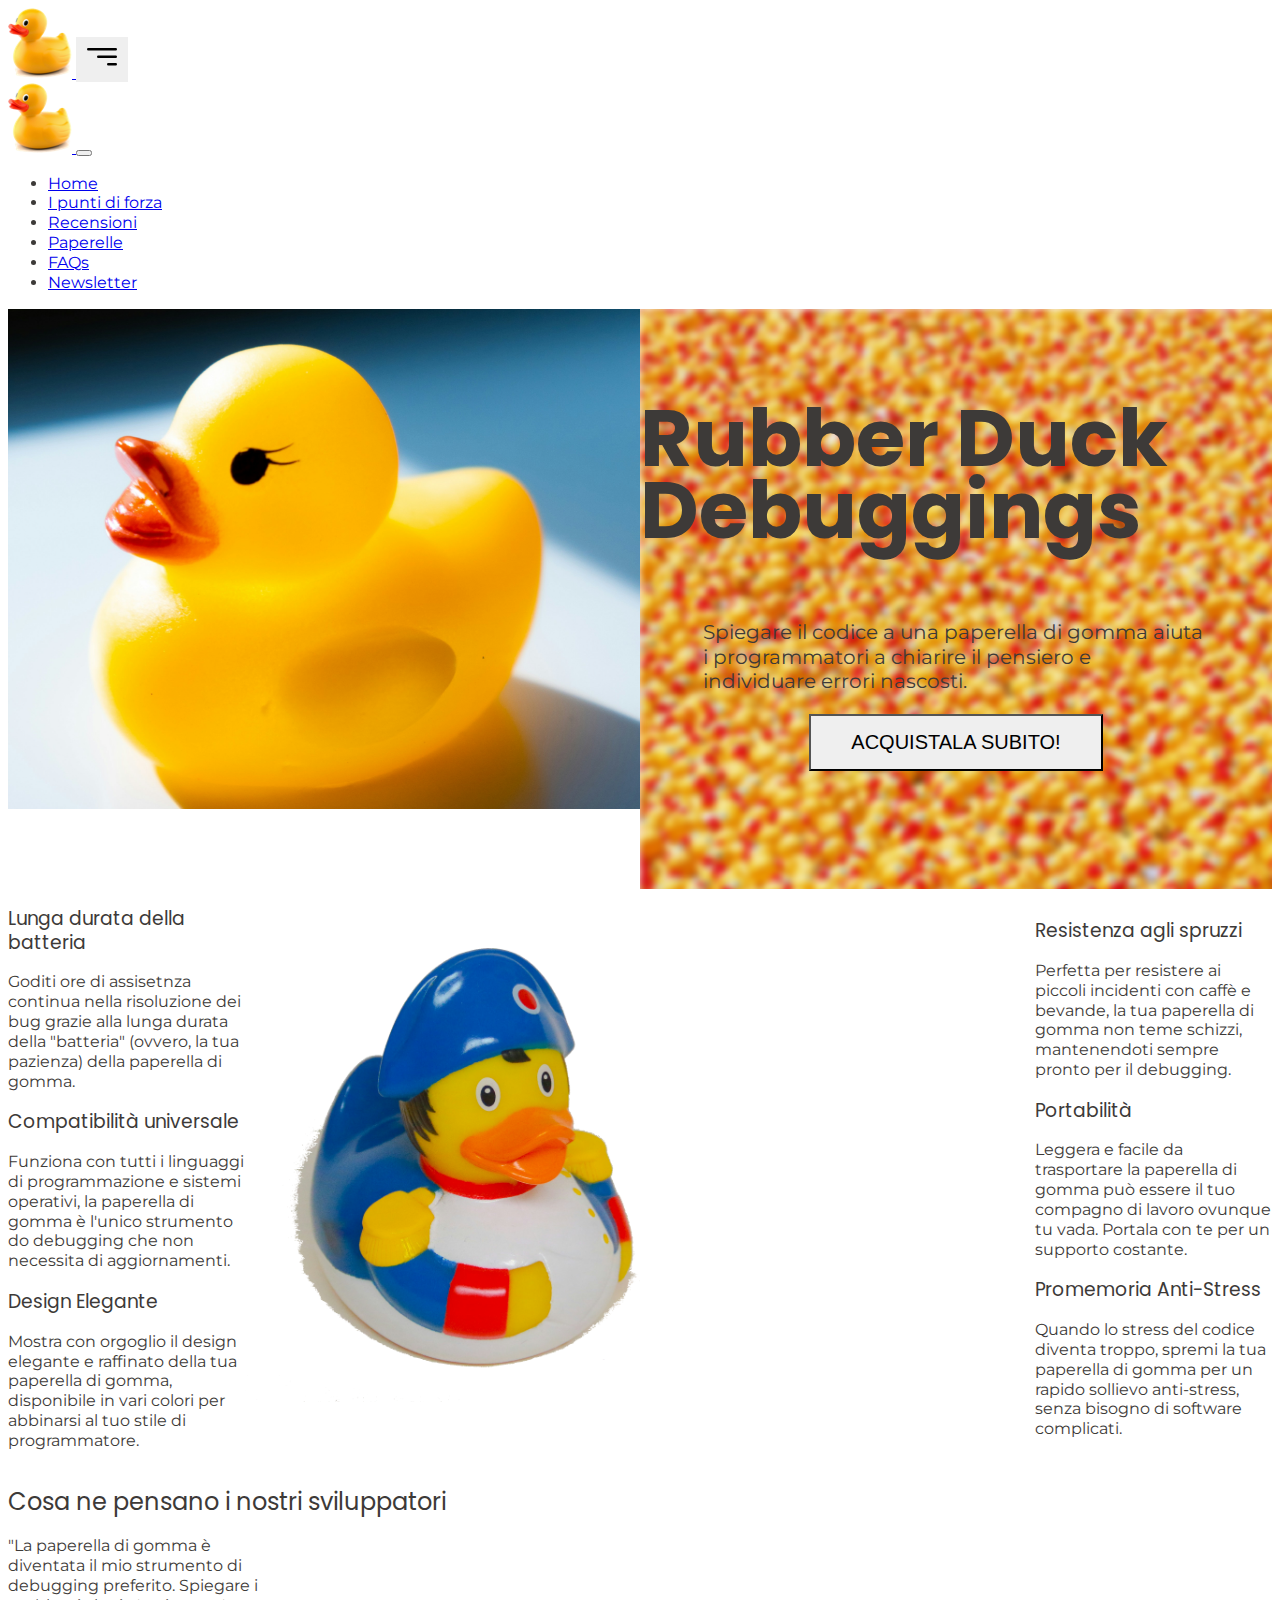
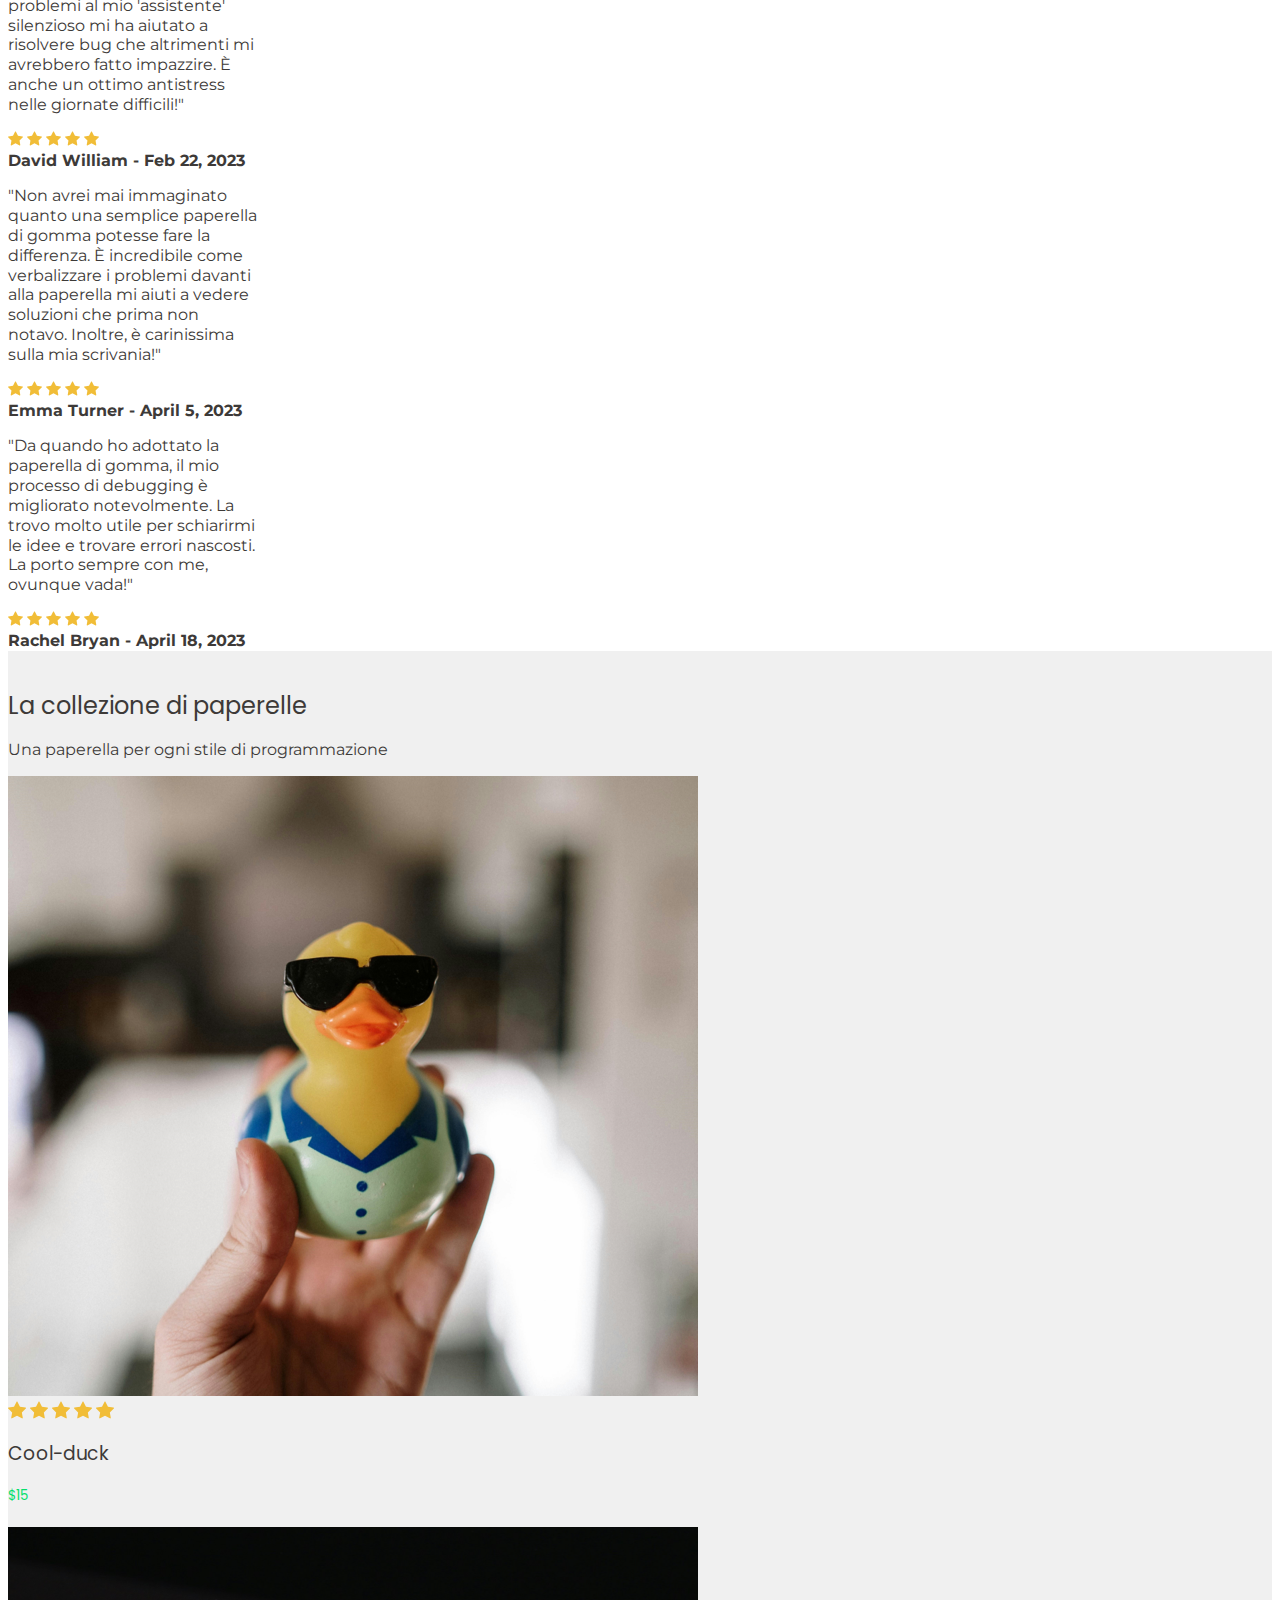
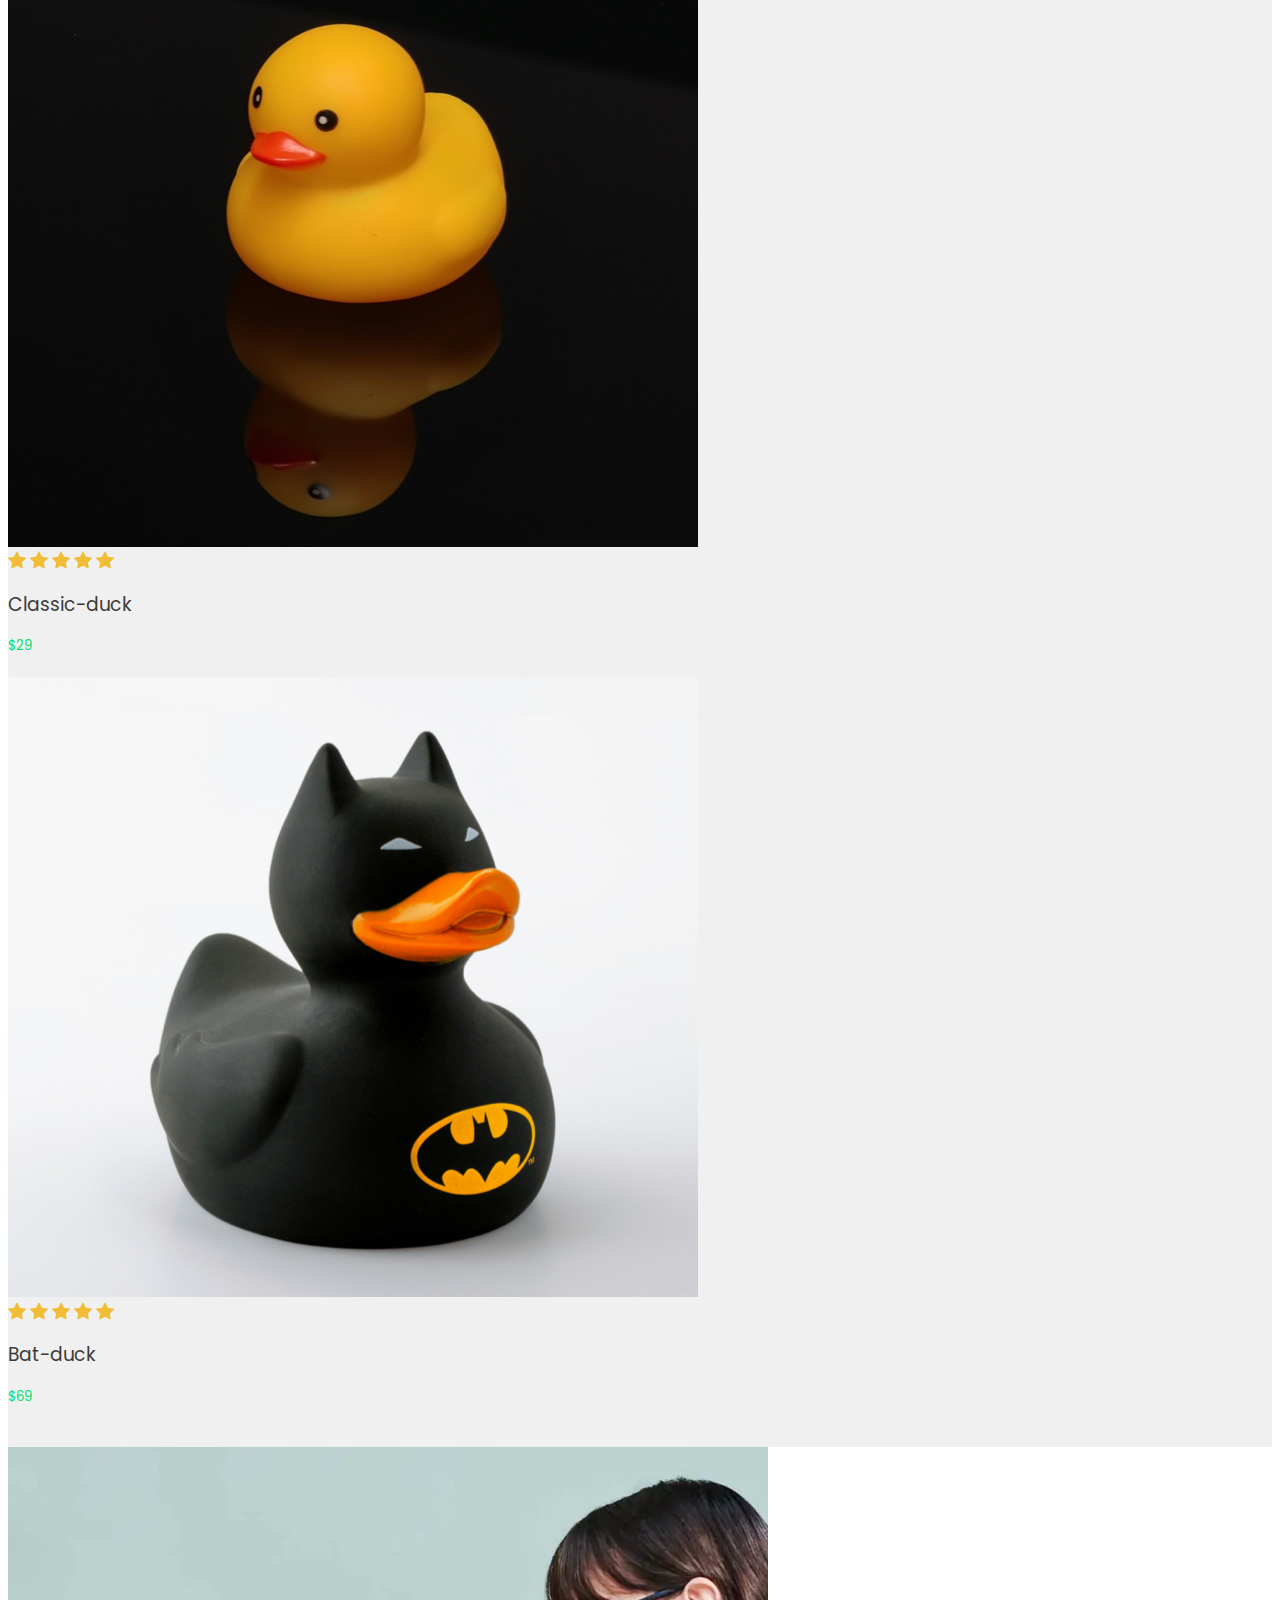
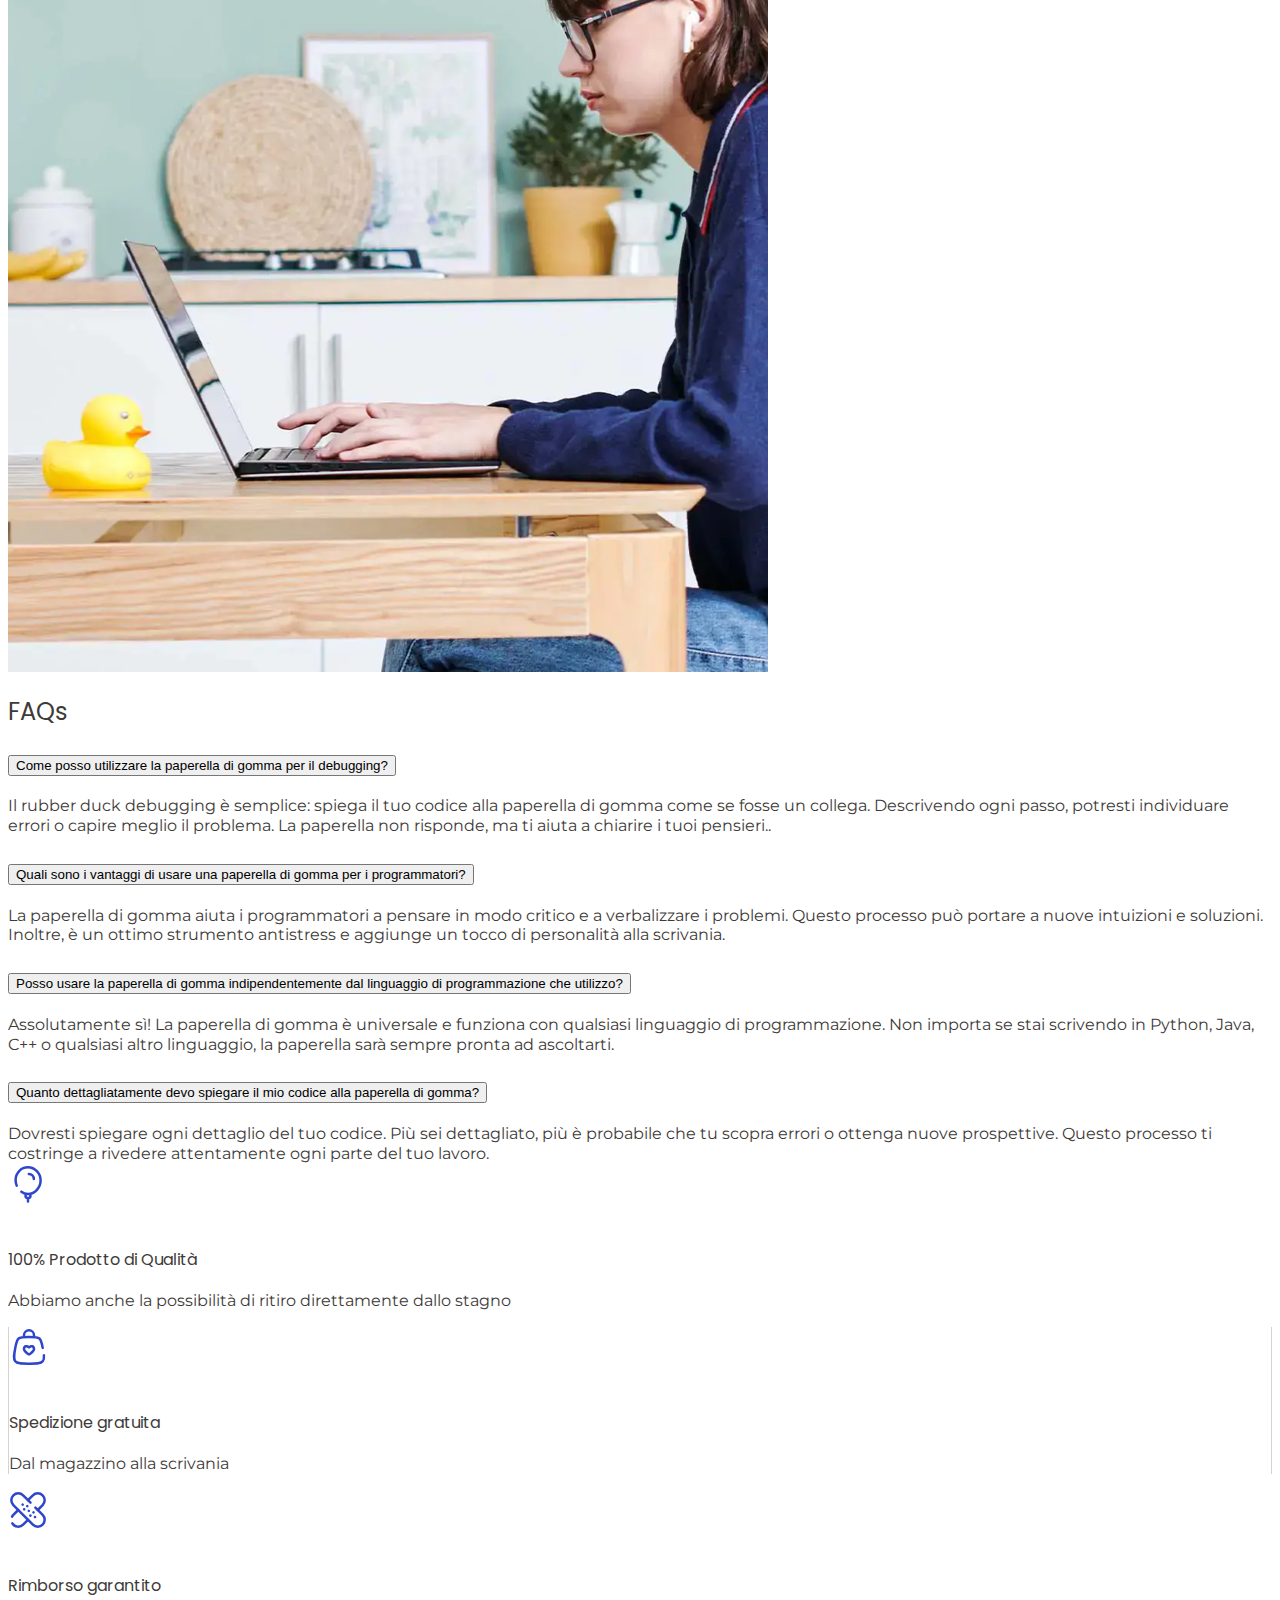
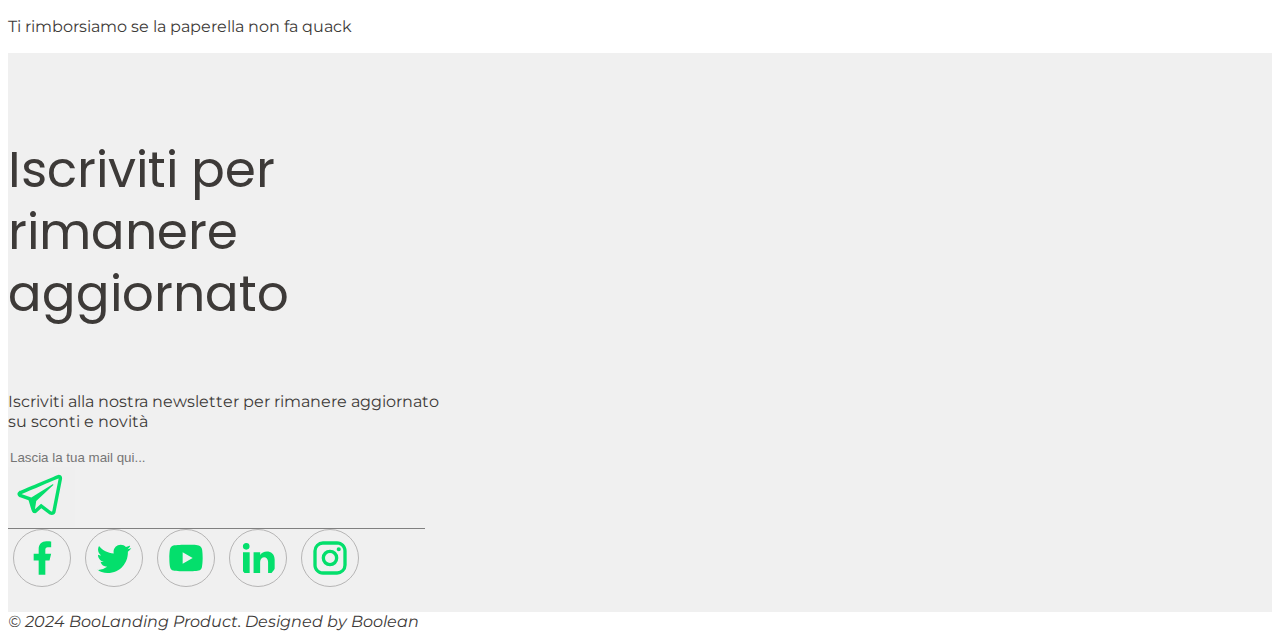
<file: HTML-CSS - Landing Page Prodotto/index.html>
<!DOCTYPE html>
<html lang="en">
<head>
    <meta charset="UTF-8">
    <meta name="viewport" content="width=device-width, initial-scale=1.0">
    <!-- Bootstrap stylesheet -->
     <link href="https://cdn.jsdelivr.net/npm/bootstrap@5.3.8/dist/css/bootstrap.min.css" 
           rel="stylesheet" integrity="sha384-sRIl4kxILFvY47J16cr9ZwB07vP4J8+LH7qKQnuqkuIAvNWLzeN8tE5YBujZqJLB" 
           crossorigin="anonymous">
    <!-- Custom stylesheet -->
     <link href="./css/style.css" rel="stylesheet" type="text/css"> 
    <!-- Google Fonts -->
    <link rel="preconnect" href="https://fonts.googleapis.com">
    <link rel="preconnect" href="https://fonts.gstatic.com" crossorigin>
    <link href="https://fonts.googleapis.com/css2?family=Montserrat:ital,wght@0,100..900;1,100..900&display=swap" rel="stylesheet">
    <link rel="preconnect" href="https://fonts.googleapis.com">
    <link rel="preconnect" href="https://fonts.gstatic.com" crossorigin>
    <link href="https://fonts.googleapis.com/css2?family=Poppins:ital,wght@0,100;0,200;0,300;0,400;0,500;0,600;0,700;0,800;0,900;1,100;1,200;1,300;1,400;1,500;1,600;1,700;1,800;1,900&display=swap" rel="stylesheet">
    <link rel="icon" href="./img/android-chrome-192x192.png" type="image/png">
    <link rel="icon" href="./img/android-chrome-256x256.png" type="image/png">
    <title>Rubber Duck Debuggings</title>
</head>
<body>
    
    <header class="navbar-header sticky-top">
        <nav class="navbar navbar-expand-lg bg-body-tertiary">
            <div class="container-fluid">
                <a class="navbar-brand" href="#">
                    <img class="img-fluid" src="./img/logo.png" alt="Rubber Duck logo">
                </a>
                <button class="navbar-toggler" type="button" data-bs-toggle="offcanvas" data-bs-target="#offcanvasNavbar" aria-controls="offcanvasNavbar" aria-label="Toggle navigation">
                <span>
                    <svg class="icon">
                        <use href="#navbar-icon"></use>
                    </svg>
                </span>
                </button>
                <div class="offcanvas offcanvas-end" tabindex="-1" id="offcanvasNavbar" aria-labelledby="offcanvasNavbarLabel">
                <div class="offcanvas-header">
                    <a class="navbar-brand" href="#">
                    <img class="img-fluid" src="./img/logo.png" alt="Rubber Duck logo">
                    </a>
                    <button type="button" class="btn-close" data-bs-dismiss="offcanvas" aria-label="Close"></button>
                </div>
                <div class="offcanvas-body">
                    <ul class="navbar-nav justify-content-end flex-grow-1 pe-3 gap-4">
                    <li class="nav-item">
                        <a class="nav-link active" aria-current="page" href="#">Home</a>
                    </li>
                    <li class="nav-item">
                        <a class="nav-link active" aria-current="page" href="#">I punti di forza</a>
                    </li>
                    <li class="nav-item">
                        <a class="nav-link active" aria-current="page" href="#">Recensioni</a>
                    </li>
                    <li class="nav-item">
                        <a class="nav-link active" aria-current="page" href="#">Paperelle</a>
                    </li>
                    <li class="nav-item">
                        <a class="nav-link active" aria-current="page" href="#">FAQs</a>
                    </li>
                    <li class="nav-item">
                        <a class="nav-link active" aria-current="page" href="#">Newsletter</a>
                    </li>
                    </ul>
                </div>
                </div>
            </div>
        </nav>
    </header>
    
    <header class="banner-header">
        <div class="banner">
            <div class="banner-left">
                <img class="img-fluid" src="./img/banner-image.png" alt="Rubber Duck">
            </div>
            <div class="banner-right text-center">
                <h1 class="mb-5">Rubber Duck Debuggings</h1>
                <p class="mb-4">Spiegare il codice a una paperella di gomma aiuta i programmatori a chiarire il pensiero e individuare errori nascosti.</p>
                <button class="btn btn-outline-secondary">ACQUISTALA SUBITO!</button>
            </div>
        </div>
    </header>

    <main>
        <!-- Prodotto e caratteristiche -->
        <div class="product-specs container text-center my-5">
            <div class="product-specs-text-column">
                <h3>Lunga durata della batteria</h3>
                <p class="mb-4">Goditi ore di assisetnza continua nella risoluzione dei bug grazie alla lunga durata della "batteria"
                    (ovvero, la tua pazienza) della paperella di gomma.
                </p>
                <h3>Compatibilità universale</h3>
                <p class="mb-4">Funziona con tutti i linguaggi di programmazione e sistemi operativi, la paperella di gomma è l'unico
                    strumento do debugging che non necessita di aggiornamenti.
                </p>
                <h3>Design Elegante</h3>
                <p class="mb-4">Mostra con orgoglio il design elegante e raffinato della tua paperella di gomma, disponibile in vari
                    colori per abbinarsi al tuo stile di programmatore.
                </p>
            </div>

            <div class="product-specs-img text-center">
                <img class="img-fluid" src="./img/invisible.png" alt="Napoleon Rubber Duck">
            </div>

            <div class="product-specs-text-column">
                <h3>Resistenza agli spruzzi</h3>
                <p class="mb-4">Perfetta per resistere ai piccoli incidenti con caffè e bevande, la tua paperella di gomma non teme
                    schizzi, mantenendoti sempre pronto per il debugging.
                </p>
                <h3>Portabilità</h3>
                <p class="mb-4">Leggera e facile da trasportare la paperella di gomma può essere il tuo compagno di lavoro ovunque tu
                    vada. Portala con te per un supporto costante.
                </p>
                <h3>Promemoria Anti-Stress</h3>
                <p class="mb-4">Quando lo stress del codice diventa troppo, spremi la tua paperella di gomma per un rapido sollievo
                    anti-stress, senza bisogno di software complicati.
                </p>
            </div>
        </div>

        <!-- Grid Testimonials -->
        <div class="testimonials container text-center">
            <h2 class="fs-1 fw-bold my-5">Cosa ne pensano i nostri sviluppatori</h2>
            <div class="row row-cols-3 my-3 justify-content-center gap-5">
                <div class="col-lg-4 col-sm-12 col-lg-4">
                    <p class="m-0">"La paperella di gomma è diventata il mio strumento di debugging preferito. Spiegare i problemi al 
                        mio 'assistente' silenzioso mi ha aiutato a risolvere bug che altrimenti mi avrebbero fatto impazzire. 
                        È anche un ottimo antistress nelle giornate difficili!"
                    </p>
                        <div class="star-icons my-2">
                        <svg class="icon">
                            <use href="#star-fill"></use>
                        </svg>
                        <svg class="icon">
                            <use href="#star-fill"></use>
                        </svg>
                        <svg class="icon">
                            <use href="#star-fill"></use>
                        </svg>
                        <svg class="icon">
                            <use href="#star-fill"></use>
                        </svg>
                        <svg class="icon">
                            <use href="#star-fill"></use>
                        </svg>
                    </div>
                    <strong>David William - Feb 22, 2023</strong>
                </div>
                <div class="col-lg-4 d-sm-none d-lg-grid">
                    <p class="m-0">"Non avrei mai immaginato quanto una semplice paperella di gomma potesse fare la differenza. È incredibile 
                        come verbalizzare i problemi davanti alla paperella mi aiuti a vedere soluzioni che prima non notavo. 
                        Inoltre, è carinissima sulla mia scrivania!"
                    </p>
                        <div class="star-icons my-2">
                        <svg class="icon">
                            <use href="#star-fill"></use>
                        </svg>
                        <svg class="icon">
                            <use href="#star-fill"></use>
                        </svg>
                        <svg class="icon">
                            <use href="#star-fill"></use>
                        </svg>
                        <svg class="icon">
                            <use href="#star-fill"></use>
                        </svg>
                        <svg class="icon">
                            <use href="#star-fill"></use>
                        </svg>
                    </div>
                    <strong>Emma Turner - April 5, 2023</strong>
                </div>
                <div class="col-lg-4 d-sm-none d-lg-grid">
                    <p class="m-0">"Da quando ho adottato la paperella di gomma, il mio processo di debugging è migliorato notevolmente. 
                        La trovo molto utile per schiarirmi le idee e trovare errori nascosti. La porto sempre con me, ovunque 
                        vada!"
                    </p>
                        <div class="star-icons my-2">
                        <svg class="icon">
                            <use href="#star-fill"></use>
                        </svg>
                        <svg class="icon">
                            <use href="#star-fill"></use>
                        </svg>
                        <svg class="icon">
                            <use href="#star-fill"></use>
                        </svg>
                        <svg class="icon">
                            <use href="#star-fill"></use>
                        </svg>
                        <svg class="icon">
                            <use href="#star-fill"></use>
                        </svg>
                    </div>
                    <strong>Rachel Bryan - April 18, 2023</strong>
                </div>
            </div>    
            <div class="slides-cursor-container d-flex justify-content-center gap-1">
                            <div class="slider-container active d-flex align-items-center justify-content-center">
                <div class="slider active"></div>
            </div>  
            <div class="slider-container d-flex align-items-center justify-content-center">
                <div class="slider"></div>
            </div>
                        <div class="slider-container d-flex align-items-center justify-content-center">
                <div class="slider"></div>
            </div> 
                        <div class="slider-container d-flex align-items-center justify-content-center">
                <div class="slider"></div>
            </div> 
                        <div class="slider-container d-flex align-items-center justify-content-center">
                <div class="slider"></div>
            </div>   
            </div>
        </div>

        <!-- Galleria collezione -->
        <div class="gallery text-center my-5">
            <div class="container">
                <h2 class="fs-1 fw-bold">La collezione di paperelle</h2>
                <p>Una paperella per ogni stile di programmazione</p>
                <div class="row text-start">
                    <div class="col-lg-4">
                        <a href="#">
                        <img class="img-fluid" src="./img/product-item1.png" alt="Cool Rubber Duck">
                        </a>
                        <div class="star-icons my-2">
                            <svg class="icon">
                                <use href="#star-fill"></use>
                            </svg>
                            <svg class="icon">
                                <use href="#star-fill"></use>
                            </svg>
                            <svg class="icon">
                                <use href="#star-fill"></use>
                            </svg>
                            <svg class="icon">
                                <use href="#star-fill"></use>
                            </svg>
                            <svg class="icon">
                                <use href="#star-fill"></use>
                            </svg>
                        </div>
                        <h3>Cool-duck</h3>
                        <h5 class="fs-3 fw-bold">$15</h5>
                    </div>
                    <div class="col-lg-4">
                        <a href="#">
                        <img class="img-fluid"  src="./img/product-item2.png" alt="Classic Rubber Duck">
                        </a>
                        <div class="star-icons my-2">
                            <svg class="icon">
                                <use href="#star-fill"></use>
                            </svg>
                            <svg class="icon">
                                <use href="#star-fill"></use>
                            </svg>
                            <svg class="icon">
                                <use href="#star-fill"></use>
                            </svg>
                            <svg class="icon">
                                <use href="#star-fill"></use>
                            </svg>
                            <svg class="icon">
                                <use href="#star-fill"></use>
                            </svg>
                        </div>
                        <h3>Classic-duck</h3>
                        <h5 class="fs-3 fw-bold">$29</h5>
                    </div>
                    <div class="col-lg-4">
                        <a href="#">
                        <img class="img-fluid"  src="./img/product-item3.png" alt="Bat Rubber Duck">
                        </a>
                        <div class="star-icons my-2">
                            <svg class="icon">
                                <use href="#star-fill"></use>
                            </svg>
                            <svg class="icon">
                                <use href="#star-fill"></use>
                            </svg>
                            <svg class="icon">
                                <use href="#star-fill"></use>
                            </svg>
                            <svg class="icon">
                                <use href="#star-fill"></use>
                            </svg>
                            <svg class="icon">
                                <use href="#star-fill"></use>
                            </svg>
                        </div>
                        <h3>Bat-duck</h3>
                        <h5 class="fs-3 fw-bold">$69</h5>
                    </div>
                </div>
            </div>
        </div>

        <!-- FAQs-->
        <div class="FAQ container my-5">
            <div class="row">
                <div class="col-lg-6">
                    <img class="img-fluid" src="./img/single-image2.png" alt="FAQ image">
                </div>
                <div class="col-lg-6">
                    <h2 class="fs-1 fw-bold ps-3 mt-4 m-lg-0">FAQs</h2>
                    <div class="accordion accordion-flush" id="accordionFlushExample">
                        <div class="accordion-item">
                            <h2 class="accordion-header">
                            <button class="accordion-button collapsed fs-5 fw-semibold" type="button" data-bs-toggle="collapse" data-bs-target="#flush-collapseOne" aria-expanded="false" aria-controls="flush-collapseOne">
                                Come posso utilizzare la paperella di gomma per il debugging?
                            </button>
                            </h2>
                            <div id="flush-collapseOne" class="accordion-collapse collapse" data-bs-parent="#accordionFlushExample">
                            <div class="accordion-body">Il rubber duck debugging è semplice: spiega il tuo codice alla paperella di gomma come se fosse un collega. Descrivendo ogni passo, potresti individuare errori o capire meglio il problema. La paperella non risponde, ma ti aiuta a chiarire i tuoi pensieri..</div>
                            </div>
                        </div>
                        <div class="accordion-item">
                            <h2 class="accordion-header">
                            <button class="accordion-button collapsed fs-5 fw-semibold" type="button" data-bs-toggle="collapse" data-bs-target="#flush-collapseTwo" aria-expanded="false" aria-controls="flush-collapseTwo">
                                Quali sono i vantaggi di usare una paperella di gomma per i programmatori?
                            </button>
                            </h2>
                            <div id="flush-collapseTwo" class="accordion-collapse collapse" data-bs-parent="#accordionFlushExample">
                            <div class="accordion-body">La paperella di gomma aiuta i programmatori a pensare in modo critico e a verbalizzare i problemi. Questo processo può portare a nuove intuizioni e soluzioni. Inoltre, è un ottimo strumento antistress e aggiunge un tocco di personalità alla scrivania.</div>
                            </div>
                        </div>
                        <div class="accordion-item">
                            <h2 class="accordion-header">
                            <button class="accordion-button collapsed fs-5 fw-semibold" type="button" data-bs-toggle="collapse" data-bs-target="#flush-collapseThree" aria-expanded="false" aria-controls="flush-collapseThree">
                                Posso usare la paperella di gomma indipendentemente dal linguaggio di programmazione che utilizzo?
                            </button>
                            </h2>
                            <div id="flush-collapseThree" class="accordion-collapse collapse" data-bs-parent="#accordionFlushExample">
                            <div class="accordion-body">Assolutamente sì! La paperella di gomma è universale e funziona con qualsiasi linguaggio di programmazione. Non importa se stai scrivendo in Python, Java, C++ o qualsiasi altro linguaggio, la paperella sarà sempre pronta ad ascoltarti.</div>
                            </div>
                        </div>
                        <div class="accordion-item">
                            <h2 class="accordion-header">
                            <button class="accordion-button collapsed fs-5 fw-semibold" type="button" data-bs-toggle="collapse" data-bs-target="#flush-collapseFour" aria-expanded="false" aria-controls="flush-collapseFour">
                                Quanto dettagliatamente devo spiegare il mio codice alla paperella di gomma?
                            </button>
                            </h2>
                            <div id="flush-collapseFour" class="accordion-collapse collapse" data-bs-parent="#accordionFlushExample">
                            <div class="accordion-body">Dovresti spiegare ogni dettaglio del tuo codice. Più sei dettagliato, più è probabile che tu scopra errori o ottenga nuove prospettive. Questo processo ti costringe a rivedere attentamente ogni parte del tuo lavoro.</div>
                            </div>
                        </div>
                    </div>
                </div>
            </div>
        </div>

        <!-- Trust Bar -->      
        <div class="trust-bar container my-5">
            <div class="row text-center">
                <div class="col-lg-4">
                    <div class="p-2 p-lg-5">
                        <svg class="icon">
                            <use href="#balloon"></use>
                        </svg>
                        <h4 class="fs-3 fw-semibold">100% Prodotto di Qualità</h4>
                        <p>Abbiamo anche la possibilità di ritiro direttamente dallo stagno</p>
                    </div>
                </div>
                <div class="col-lg-4">
                    <div class="p-2 p-lg-5">
                        <svg class="icon">
                            <use href="#bag-heart"></use>
                        </svg>
                        <h4 class="fs-3 fw-semibold">Spedizione gratuita</h4>
                        <p>Dal magazzino alla scrivania</p>
                    </div>
                </div>
                <div class="col-lg-4">
                    <div class="p-2 p-lg-5">
                        <svg class="icon">
                            <use href="#handiplast"></use>
                        </svg>
                        <h4 class="fs-3 fw-semibold">Rimborso garantito</h4>
                        <p>Ti rimborsiamo se la paperella non fa quack</p>
                    </div>
                </div>
            </div>
        </div>
        </div>
    </main>
    
    <footer>
      <div class="container d-flex flex-column align-items-center gap-3 text-center py-5">
        <h4 class="fw-bold">Iscriviti per rimanere aggiornato</h4>
        <p>Iscriviti alla nostra newsletter per rimanere aggiornato su sconti e novità</p>

        <div class="input-container d-flex justify-content-between align-items-center mb-5">
           <div>
            <input type="text" placeholder="Lascia la tua mail qui...">
           </div>
           <div>
            <button type="submit">
            <svg class="icon">
                <use href="#send"></use>
            </svg>
            </button>
           </div>
        </div>

        <div class="social-icons">
        <a href="#">
        <svg class="icon">
            <use href="#facebook"></use>
        </svg>
        </a>
        <a href="#">
        <svg class="icon">
            <use href="#twitter"></use>
        </svg>
        </a>
        <a href="#">
        <svg class="icon">
            <use href="#youtube"></use>
        </svg>
        </a>
        <a href="#">
        <svg class="icon">
            <use href="#linkedin"></use>
        </svg>
        </a>
        <a href="#">
        <svg class="icon">
            <use href="#instagram"></use>
        </svg>
        </a>
        </div>
      </div>
    </footer>
    <address class="text-center my-3">
            &copy; 2024 BooLanding Product. Designed by Boolean
    </address>
    
     <!-- SVG Icons catalogue -->
     <svg xmlns="http://www.w3.org/2000/svg" style="display: none;">
      <symbol xmlns="http://www.w3.org/2000/svg" id="navbar-icon" viewBox="0 0 16 16">
        <path d="M14 10.5a.5.5 0 0 0-.5-.5h-3a.5.5 0 0 0 0 1h3a.5.5 0 0 0 .5-.5zm0-3a.5.5 0 0 0-.5-.5h-7a.5.5 0 0 0 0 1h7a.5.5 0 0 0 .5-.5zm0-3a.5.5 0 0 0-.5-.5h-11a.5.5 0 0 0 0 1h11a.5.5 0 0 0 .5-.5z" />
      </symbol>
      <symbol xmlns="http://www.w3.org/2000/svg" id="play" viewBox="0 0 32 32">
        <path fill="currentColor" d="M7 28a1 1 0 0 1-1-1V5a1 1 0 0 1 1.482-.876l20 11a1 1 0 0 1 0 1.752l-20 11A1 1 0 0 1 7 28ZM8 6.69v18.62L24.925 16Z" />
      </symbol>
      <symbol xmlns="http://www.w3.org/2000/svg" id="star-fill" viewBox="0 0 16 16">
        <path fill="currentColor" d="M3.612 15.443c-.386.198-.824-.149-.746-.592l.83-4.73L.173 6.765c-.329-.314-.158-.888.283-.95l4.898-.696L7.538.792c.197-.39.73-.39.927 0l2.184 4.327 4.898.696c.441.062.612.636.282.95l-3.522 3.356.83 4.73c.078.443-.36.79-.746.592L8 13.187l-4.389 2.256z" />
      </symbol>
      <symbol xmlns="http://www.w3.org/2000/svg" id="star-empty" viewBox="0 0 16 16">
        <path d="M2.866 14.85c-.078.444.36.791.746.593l4.39-2.256 4.389 2.256c.386.198.824-.149.746-.592l-.83-4.73 3.522-3.356c.33-.314.16-.888-.282-.95l-4.898-.696L8.465.792a.513.513 0 0 0-.927 0L5.354 5.12l-4.898.696c-.441.062-.612.636-.283.95l3.523 3.356-.83 4.73zm4.905-2.767-3.686 1.894.694-3.957a.565.565 0 0 0-.163-.505L1.71 6.745l4.052-.576a.525.525 0 0 0 .393-.288L8 2.223l1.847 3.658a.525.525 0 0 0 .393.288l4.052.575-2.906 2.77a.565.565 0 0 0-.163.506l.694 3.957-3.686-1.894a.503.503 0 0 0-.461 0z" />
      </symbol>
      <symbol xmlns="http://www.w3.org/2000/svg" id="cart" viewBox="0 0 24 24">
        <path fill="currentColor" d="M17 18a2 2 0 0 1 2 2a2 2 0 0 1-2 2a2 2 0 0 1-2-2c0-1.11.89-2 2-2M1 2h3.27l.94 2H20a1 1 0 0 1 1 1c0 .17-.05.34-.12.5l-3.58 6.47c-.34.61-1 1.03-1.75 1.03H8.1l-.9 1.63l-.03.12a.25.25 0 0 0 .25.25H19v2H7a2 2 0 0 1-2-2c0-.35.09-.68.24-.96l1.36-2.45L3 4H1V2m6 16a2 2 0 0 1 2 2a2 2 0 0 1-2 2a2 2 0 0 1-2-2c0-1.11.89-2 2-2m9-7l2.78-5H6.14l2.36 5H16Z" />
      </symbol>
      <symbol xmlns="http://www.w3.org/2000/svg" id="wishlist" viewBox="0 0 24 24">
        <path fill="currentColor" d="m12.1 18.55l-.1.1l-.11-.1C7.14 14.24 4 11.39 4 8.5C4 6.5 5.5 5 7.5 5c1.54 0 3.04 1 3.57 2.36h1.86C13.46 6 14.96 5 16.5 5c2 0 3.5 1.5 3.5 3.5c0 2.89-3.14 5.74-7.9 10.05M16.5 3c-1.74 0-3.41.81-4.5 2.08C10.91 3.81 9.24 3 7.5 3C4.42 3 2 5.41 2 8.5c0 3.77 3.4 6.86 8.55 11.53L12 21.35l1.45-1.32C18.6 15.36 22 12.27 22 8.5C22 5.41 19.58 3 16.5 3Z" />
      </symbol>
      <symbol xmlns="http://www.w3.org/2000/svg" id="balloon" viewBox="0 0 24 24">
        <g fill="none" stroke="currentColor" stroke-linecap="round" stroke-width="1.5">
          <path d="M8 16.607c1.15.86 2.518 1.38 4 1.393c4.142.034 7.594-3.92 7.56-8.196C19.527 5.53 16.142 2.034 12 2c-4.142-.034-7.473 3.404-7.44 7.68A8.88 8.88 0 0 0 5.244 13" />
          <path d="M15.5 9a3.035 3.035 0 0 0-3-3M12 20.35c.321 0 .482 0 .593-.022c.654-.128 1.051-.772.858-1.39c-.033-.105-.109-.242-.261-.515M12 20.35c-.321 0-.482 0-.593-.022c-.654-.128-1.051-.772-.858-1.39c.033-.105.109-.242.261-.515M12 20.35v2.15" />
        </g>
      </symbol>
      <symbol xmlns="http://www.w3.org/2000/svg" id="bag-heart" viewBox="0 0 24 24">
        <g fill="none">
          <path fill="currentColor" d="m12 12.191l-.519.542a.75.75 0 0 0 1.038 0L12 12.191Zm-.957 3.675l-.444.604l.444-.604Zm1.914 0l-.444-.605l.444.605Zm-.957.462v.75v-.75Zm-.514-1.067c-.417-.307-.878-.69-1.227-1.093c-.368-.426-.509-.757-.509-.971h-1.5c0 .77.441 1.45.875 1.952c.453.525 1.014.984 1.474 1.321l.887-1.21ZM9.75 13.197c0-.576.263-.827.492-.907c.25-.088.714-.06 1.24.443l1.037-1.083c-.825-.79-1.861-1.096-2.773-.776c-.934.327-1.496 1.226-1.496 2.323h1.5Zm3.65 3.273c.46-.337 1.022-.796 1.475-1.32c.434-.502.875-1.183.875-1.953h-1.5c0 .214-.141.545-.51.971c-.348.403-.809.786-1.226 1.093l.887 1.21Zm2.35-3.273c0-1.097-.563-1.996-1.496-2.323c-.912-.32-1.948-.014-2.773.776l1.038 1.083c.525-.503.989-.531 1.24-.443c.228.08.491.33.491.907h1.5ZM10.6 16.47c.368.27.782.608 1.4.608v-1.5c-.024 0-.04 0-.094-.03a4 4 0 0 1-.42-.287l-.887 1.21Zm1.914-1.21a4 4 0 0 1-.42.289c-.054.029-.07.029-.094.029v1.5c.618 0 1.032-.337 1.4-.608l-.886-1.21Z" />
          <path stroke="currentColor" stroke-linecap="round" stroke-width="1.5" d="M9 6V5a3 3 0 1 1 6 0v1m5.224 6.526c-.586-3.121-.878-4.682-1.99-5.604C17.125 6 15.537 6 12.36 6h-.72c-3.176 0-4.764 0-5.875.922c-1.11.922-1.403 2.483-1.989 5.604c-.823 4.389-1.234 6.583-.034 8.029C4.942 22 7.174 22 11.639 22h.722c4.465 0 6.698 0 7.897-1.445c.696-.84.85-1.93.696-3.555" />
        </g>
      </symbol>
      <symbol xmlns="http://www.w3.org/2000/svg" id="handiplast" viewBox="0 0 24 24">
        <g fill="none">
          <path stroke="currentColor" stroke-linecap="round" stroke-width="1.5" d="M13.5 7.642L9.071 3.213a4.142 4.142 0 0 0-5.858 5.858L14.93 20.787a4.142 4.142 0 0 0 5.858-5.858l-4.358-4.358" />
          <path stroke="currentColor" stroke-linecap="round" stroke-width="1.5" d="m12 17.858l-2.929 2.929A4.142 4.142 0 0 1 2.596 20m3.546-8l-2.929 2.929c-.322.322-.58.685-.774 1.071M12 6.142l2.929-2.929a4.142 4.142 0 1 1 5.858 5.858L17.857 12" />
          <path fill="currentColor" d="M15.841 12.871a.788.788 0 1 1-1.114 1.114a.788.788 0 0 1 1.114-1.114Zm-3.712-3.712a.787.787 0 1 0-1.114 1.114a.787.787 0 0 0 1.114-1.114Zm4.641 6.497a.787.787 0 1 1-1.114 1.114a.787.787 0 0 1 1.114-1.114ZM9.345 8.23A.788.788 0 1 0 8.23 9.346A.788.788 0 0 0 9.345 8.23Zm3.712 3.713a.787.787 0 1 1-1.113 1.114a.787.787 0 0 1 1.113-1.114Zm.928 2.785a.788.788 0 1 1-1.114 1.113a.788.788 0 0 1 1.114-1.113Zm-3.712-3.713a.787.787 0 1 0-1.114 1.114a.787.787 0 0 0 1.114-1.114Z" />
        </g>
      </symbol>
      <symbol xmlns="http://www.w3.org/2000/svg" id="send" viewBox="0 0 32 32">
        <path fill="currentColor" d="M26.07 3.996a2.974 2.974 0 0 0-.933.223h-.004c-.285.113-1.64.683-3.7 1.547l-7.382 3.109c-5.297 2.23-10.504 4.426-10.504 4.426l.062-.024s-.359.118-.734.375a2.03 2.03 0 0 0-.586.567c-.184.27-.332.683-.277 1.11c.09.722.558 1.155.894 1.394c.34.242.664.355.664.355h.008l4.883 1.645c.219.703 1.488 4.875 1.793 5.836c.18.574.355.933.574 1.207c.106.14.23.257.379.351a1.119 1.119 0 0 0 .246.106l-.05-.012c.015.004.027.016.038.02c.04.011.067.015.118.023c.773.234 1.394-.246 1.394-.246l.035-.028l2.883-2.625l4.832 3.707l.11.047c1.007.442 2.027.196 2.566-.238c.543-.437.754-.996.754-.996l.035-.09l3.734-19.129c.106-.472.133-.914.016-1.343a1.807 1.807 0 0 0-.781-1.047a1.872 1.872 0 0 0-1.067-.27zm-.101 2.05c-.004.063.008.056-.02.177v.011l-3.699 18.93c-.016.027-.043.086-.117.145c-.078.062-.14.101-.465-.028l-5.91-4.531l-3.57 3.254l.75-4.79l9.656-9c.398-.37.265-.448.265-.448c.028-.454-.601-.133-.601-.133l-12.176 7.543l-.004-.02l-5.836-1.965v-.004l-.015-.003a.27.27 0 0 0 .03-.012l.032-.016l.031-.011s5.211-2.196 10.508-4.426c2.652-1.117 5.324-2.242 7.379-3.11a807.312 807.312 0 0 1 3.66-1.53c.082-.032.043-.032.102-.032z" />
      </symbol>
      <symbol xmlns="http://www.w3.org/2000/svg" id="facebook" viewBox="0 0 24 24">
        <path fill="currentColor" d="M14 13.5h2.5l1-4H14v-2c0-1.03 0-2 2-2h1.5V2.14c-.326-.043-1.557-.14-2.857-.14C11.928 2 10 3.657 10 6.7v2.8H7v4h3V22h4v-8.5Z" />
      </symbol>
      <symbol xmlns="http://www.w3.org/2000/svg" id="twitter" viewBox="0 0 24 24">
        <path fill="currentColor" d="M22.46 6c-.77.35-1.6.58-2.46.69c.88-.53 1.56-1.37 1.88-2.38c-.83.5-1.75.85-2.72 1.05C18.37 4.5 17.26 4 16 4c-2.35 0-4.27 1.92-4.27 4.29c0 .34.04.67.11.98C8.28 9.09 5.11 7.38 3 4.79c-.37.63-.58 1.37-.58 2.15c0 1.49.75 2.81 1.91 3.56c-.71 0-1.37-.2-1.95-.5v.03c0 2.08 1.48 3.82 3.44 4.21a4.22 4.22 0 0 1-1.93.07a4.28 4.28 0 0 0 4 2.98a8.521 8.521 0 0 1-5.33 1.84c-.34 0-.68-.02-1.02-.06C3.44 20.29 5.7 21 8.12 21C16 21 20.33 14.46 20.33 8.79c0-.19 0-.37-.01-.56c.84-.6 1.56-1.36 2.14-2.23Z" />
      </symbol>
      <symbol xmlns="http://www.w3.org/2000/svg" id="instagram" viewBox="0 0 24 24">
        <path fill="currentColor" d="M7.8 2h8.4C19.4 2 22 4.6 22 7.8v8.4a5.8 5.8 0 0 1-5.8 5.8H7.8C4.6 22 2 19.4 2 16.2V7.8A5.8 5.8 0 0 1 7.8 2m-.2 2A3.6 3.6 0 0 0 4 7.6v8.8C4 18.39 5.61 20 7.6 20h8.8a3.6 3.6 0 0 0 3.6-3.6V7.6C20 5.61 18.39 4 16.4 4H7.6m9.65 1.5a1.25 1.25 0 0 1 1.25 1.25A1.25 1.25 0 0 1 17.25 8A1.25 1.25 0 0 1 16 6.75a1.25 1.25 0 0 1 1.25-1.25M12 7a5 5 0 0 1 5 5a5 5 0 0 1-5 5a5 5 0 0 1-5-5a5 5 0 0 1 5-5m0 2a3 3 0 0 0-3 3a3 3 0 0 0 3 3a3 3 0 0 0 3-3a3 3 0 0 0-3-3Z" />
      </symbol>
      <symbol xmlns="http://www.w3.org/2000/svg" id="linkedin" viewBox="0 0 24 24">
        <path fill="currentColor" d="M6.94 5a2 2 0 1 1-4-.002a2 2 0 0 1 4 .002ZM7 8.48H3V21h4V8.48Zm6.32 0H9.34V21h3.94v-6.57c0-3.66 4.77-4 4.77 0V21H22v-7.93c0-6.17-7.06-5.94-8.72-2.91l.04-1.68Z" />
      </symbol>
      <symbol xmlns="http://www.w3.org/2000/svg" id="youtube" viewBox="0 0 24 24">
        <path fill="currentColor" d="M12.244 4c.534.003 1.87.016 3.29.073l.504.022c1.429.067 2.857.183 3.566.38c.945.266 1.687 1.04 1.938 2.022c.4 1.56.45 4.602.456 5.339l.001.152v.174c-.007.737-.057 3.78-.457 5.339c-.254.985-.997 1.76-1.938 2.022c-.709.197-2.137.313-3.566.38l-.504.023c-1.42.056-2.756.07-3.29.072l-.235.001h-.255c-1.13-.007-5.856-.058-7.36-.476c-.944-.266-1.687-1.04-1.938-2.022c-.4-1.56-.45-4.602-.456-5.339v-.326c.006-.737.056-3.78.456-5.339c.254-.985.997-1.76 1.939-2.021c1.503-.419 6.23-.47 7.36-.476h.489ZM9.999 8.5v7l6-3.5l-6-3.5Z" />
      </symbol>
     </svg>
     <!-- Bootstrap script -->
     <script src="https://cdn.jsdelivr.net/npm/bootstrap@5.3.8/dist/js/bootstrap.bundle.min.js" 
             integrity="sha384-FKyoEForCGlyvwx9Hj09JcYn3nv7wiPVlz7YYwJrWVcXK/BmnVDxM+D2scQbITxI" 
             crossorigin="anonymous">
     </script>

</body>
</html>
</file>
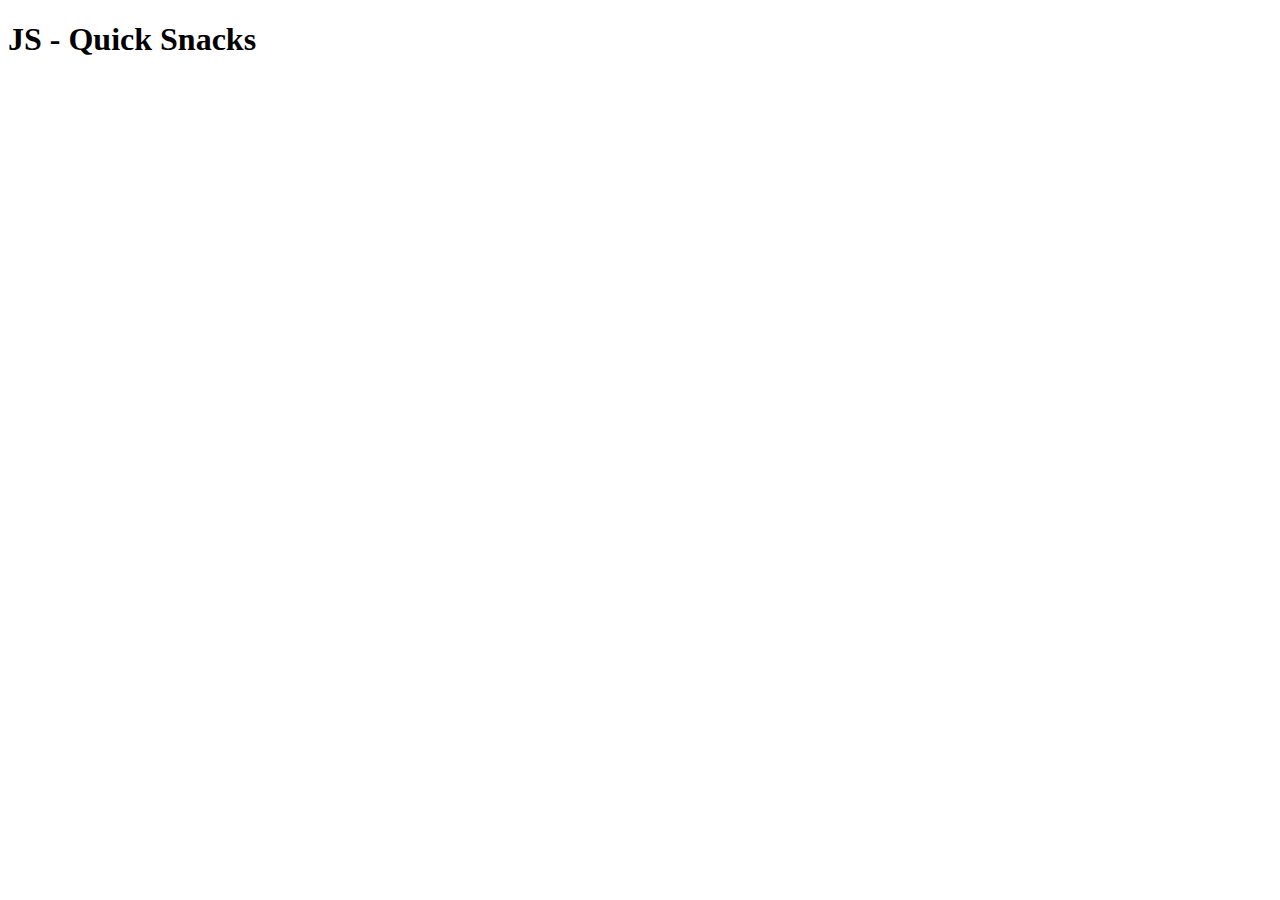
<file: JS - Quick Snacks/index.html>
<!DOCTYPE html>
<html lang="en">
<head>
    <meta charset="UTF-8">
    <meta name="viewport" content="width=device-width, initial-scale=1.0">
    <title>JS - Quick Snacks</title>
</head>
<body>
    <h1>JS - Quick Snacks</h1>

    <script src="./js/script.js"></script>
</body>
</html>
</file>
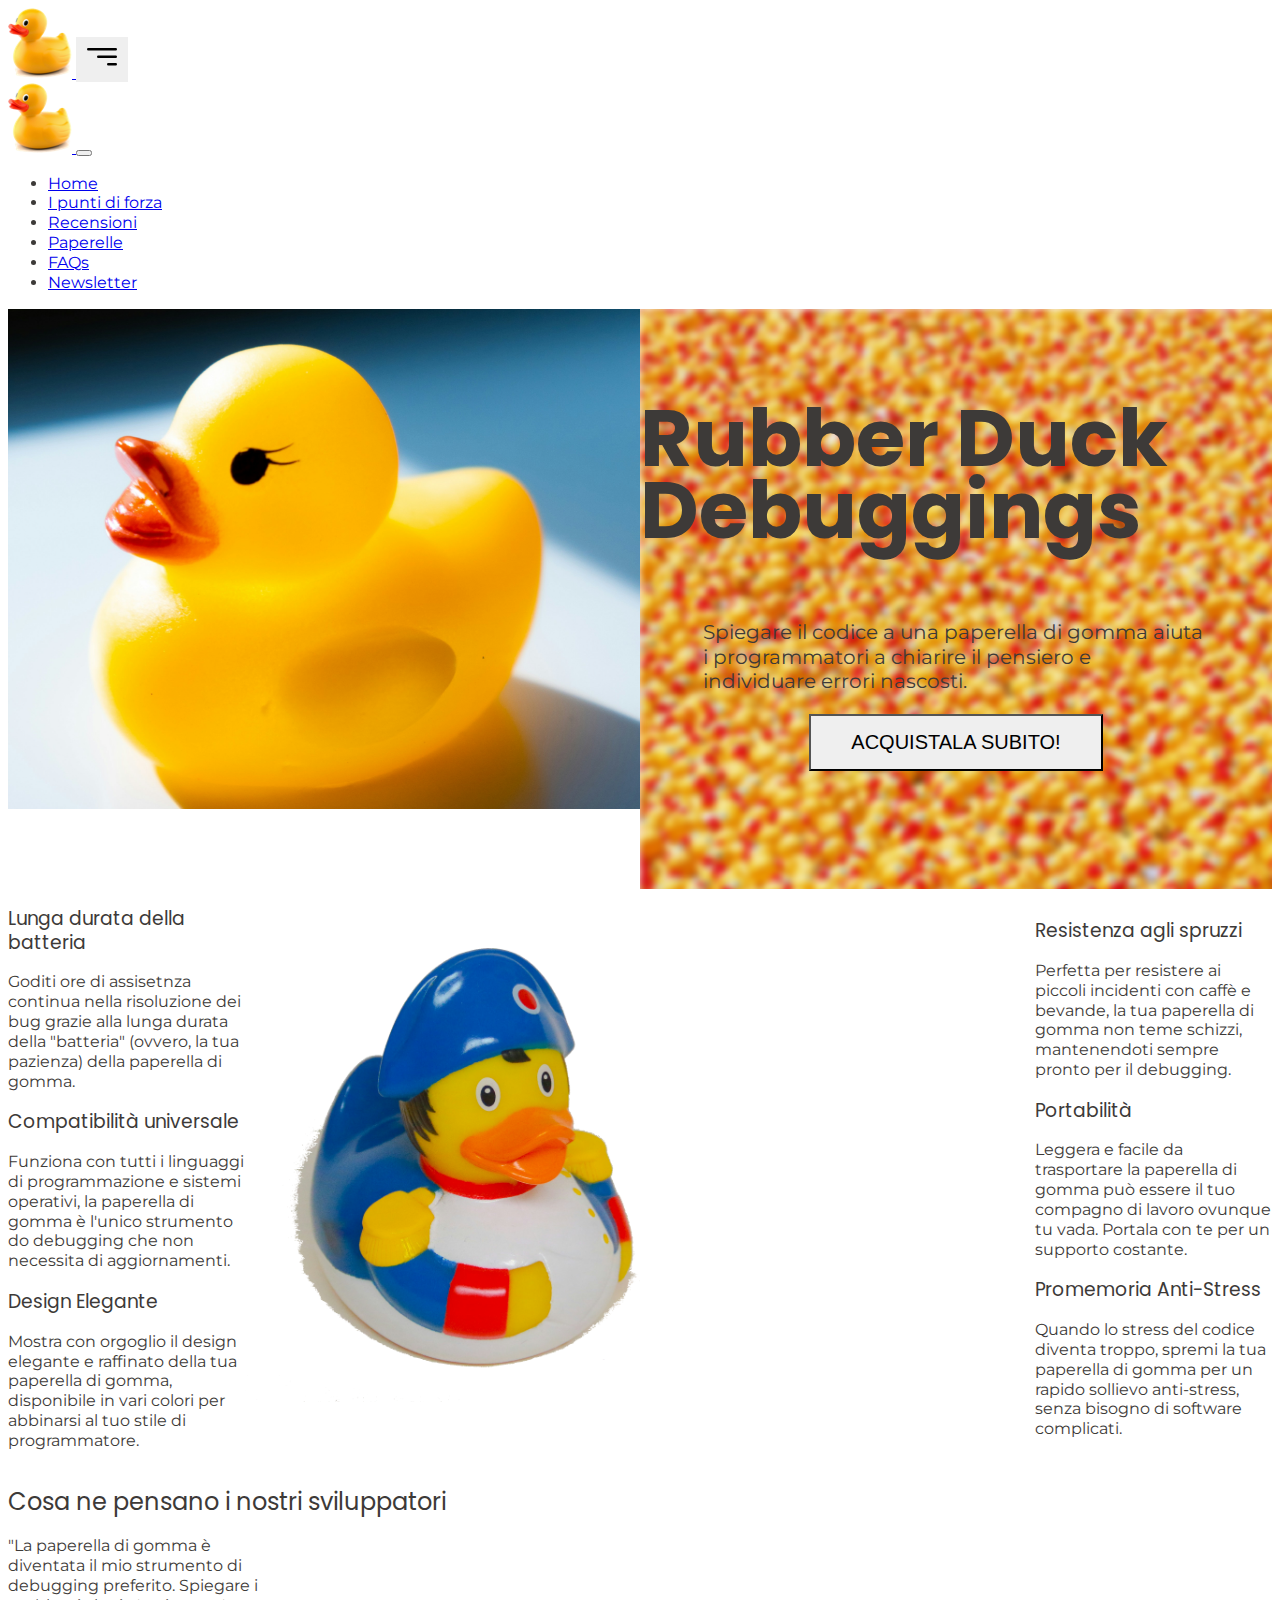
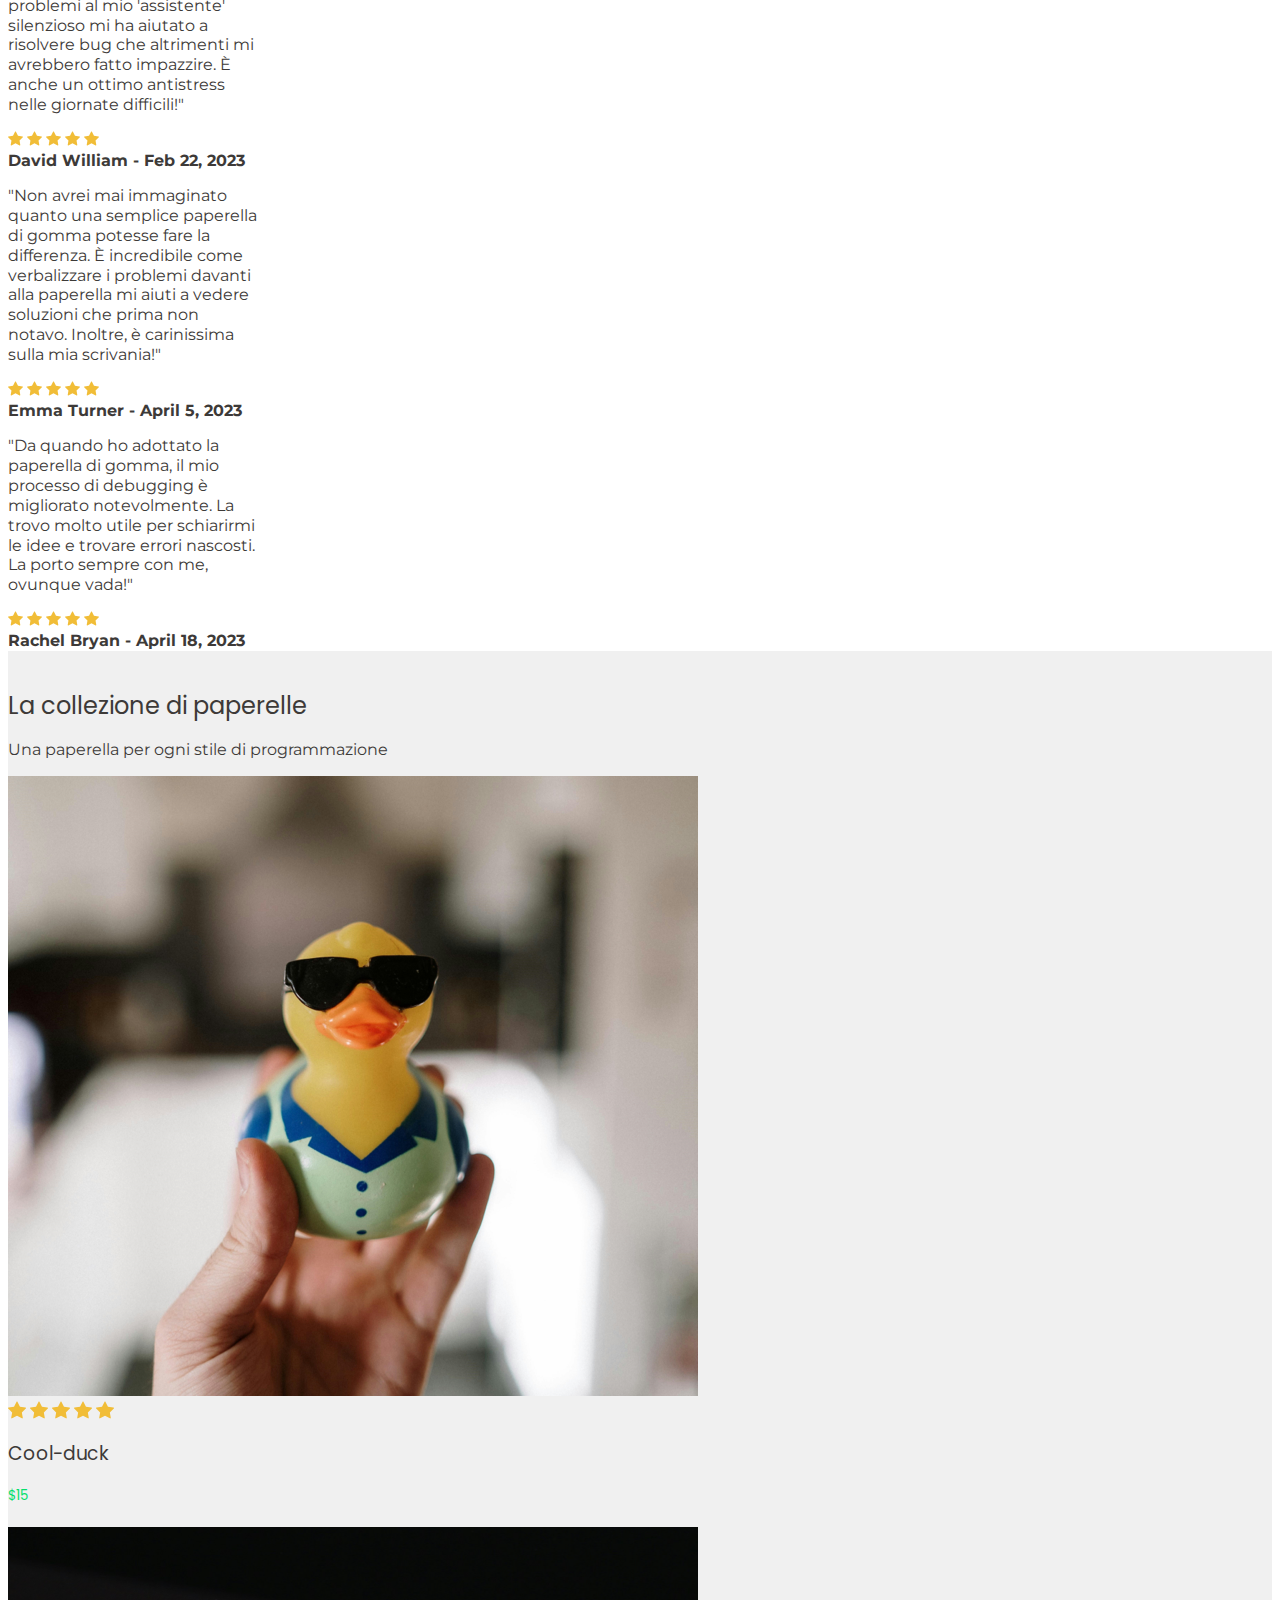
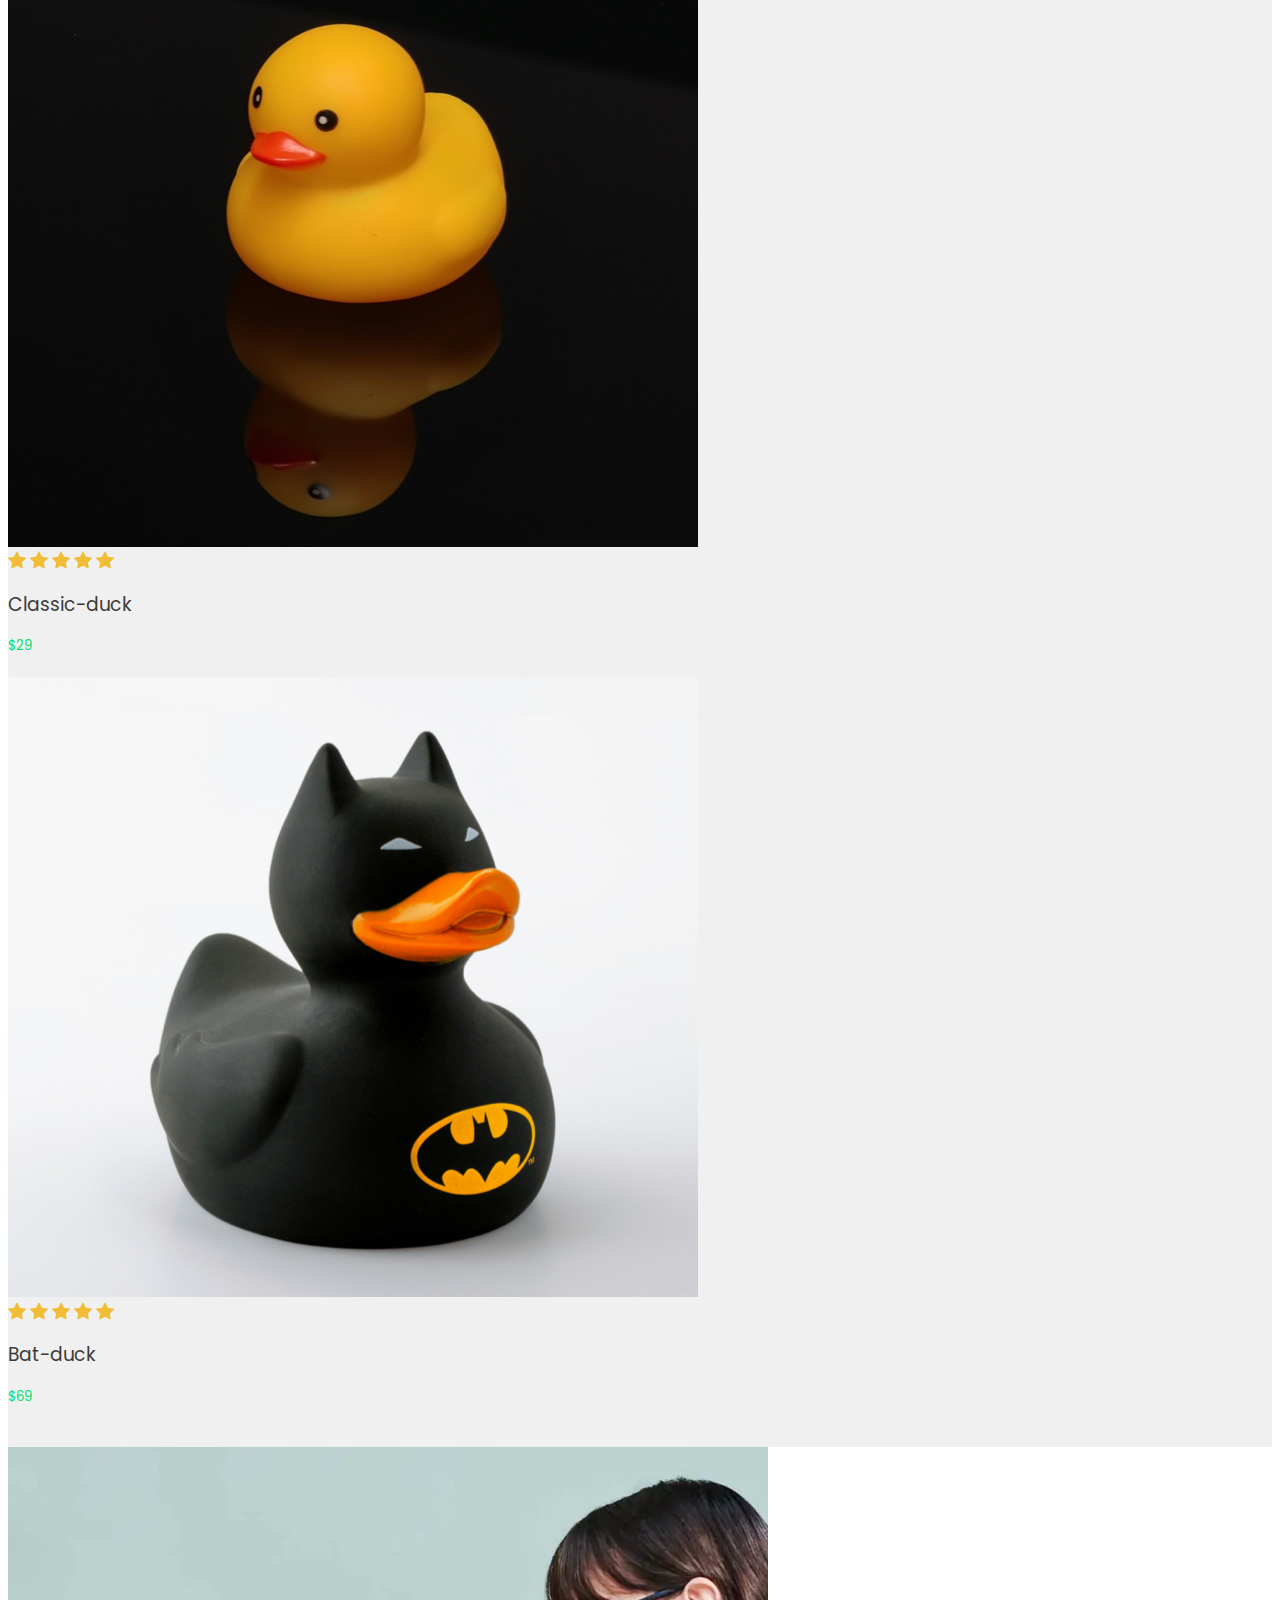
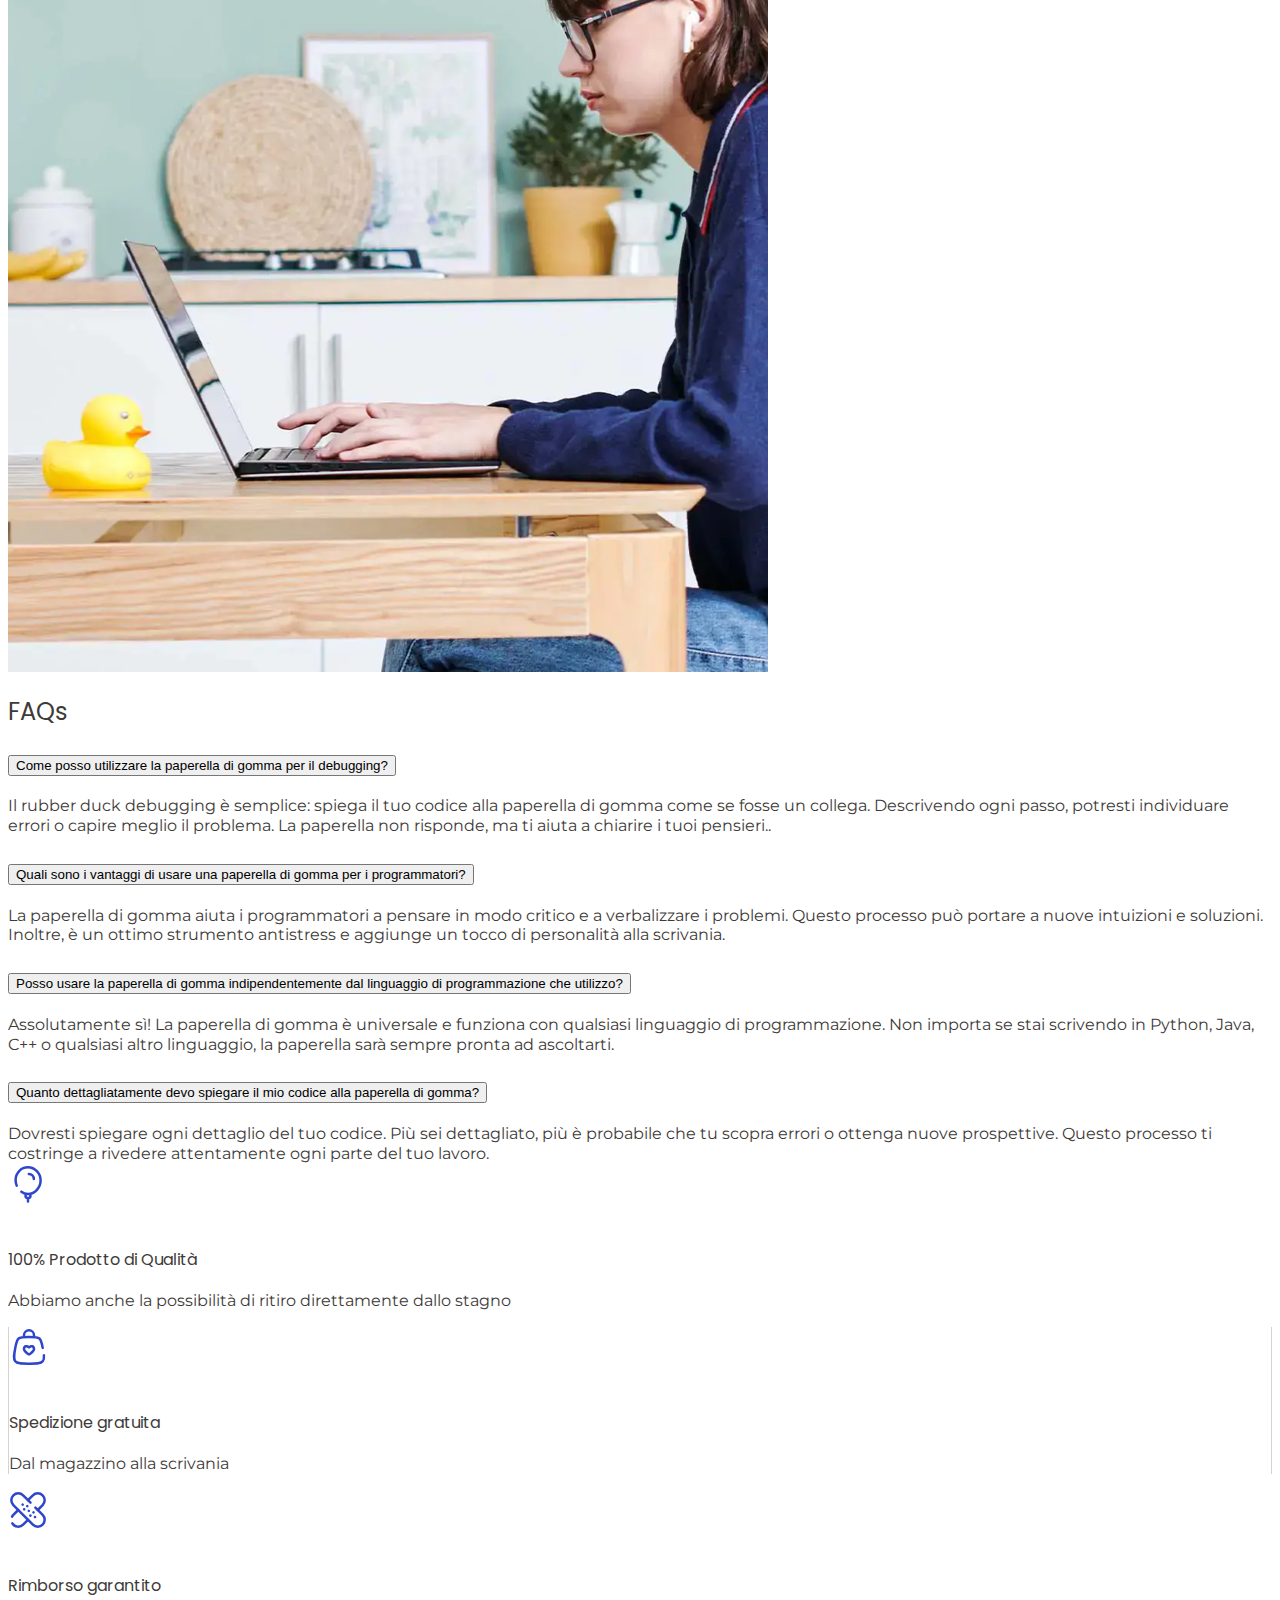
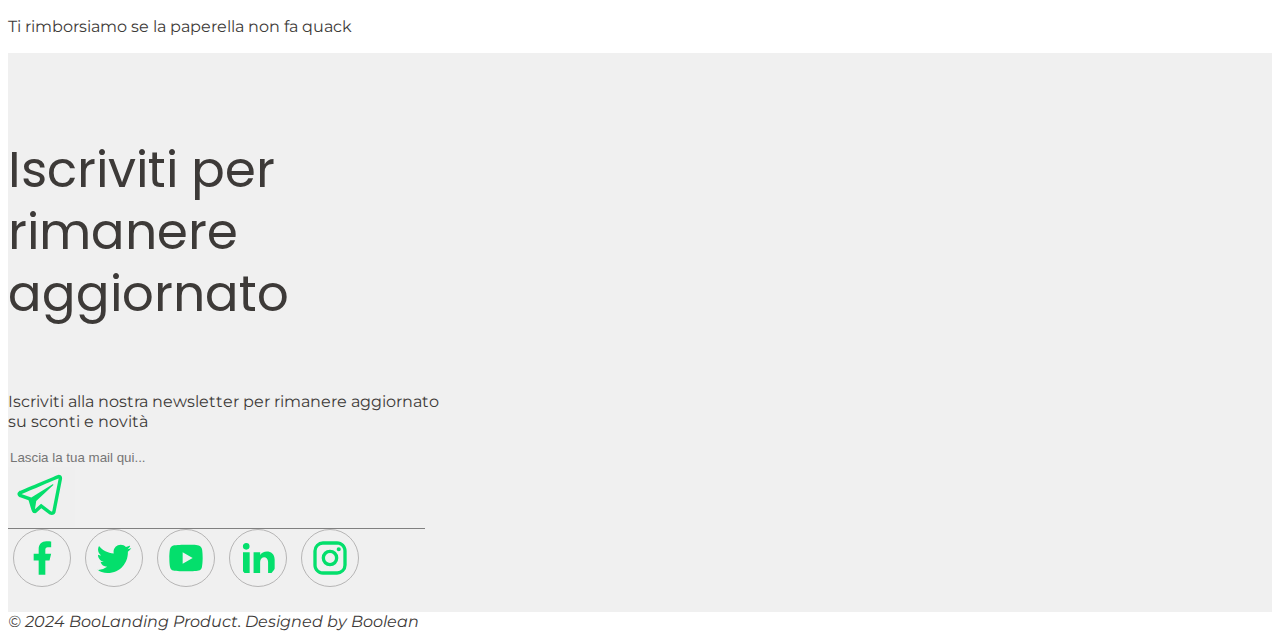
<file: HTML/CSS - Landing Page Prodotto/index.html>
<!DOCTYPE html>
<html lang="en">
<head>
    <meta charset="UTF-8">
    <meta name="viewport" content="width=device-width, initial-scale=1.0">
    <!-- Bootstrap stylesheet -->
     <link href="https://cdn.jsdelivr.net/npm/bootstrap@5.3.8/dist/css/bootstrap.min.css" 
           rel="stylesheet" integrity="sha384-sRIl4kxILFvY47J16cr9ZwB07vP4J8+LH7qKQnuqkuIAvNWLzeN8tE5YBujZqJLB" 
           crossorigin="anonymous">
    <!-- Custom stylesheet -->
     <link href="./css/style.css" rel="stylesheet" type="text/css"> 
    <!-- Google Fonts -->
    <link rel="preconnect" href="https://fonts.googleapis.com">
    <link rel="preconnect" href="https://fonts.gstatic.com" crossorigin>
    <link href="https://fonts.googleapis.com/css2?family=Montserrat:ital,wght@0,100..900;1,100..900&display=swap" rel="stylesheet">
    <link rel="preconnect" href="https://fonts.googleapis.com">
    <link rel="preconnect" href="https://fonts.gstatic.com" crossorigin>
    <link href="https://fonts.googleapis.com/css2?family=Poppins:ital,wght@0,100;0,200;0,300;0,400;0,500;0,600;0,700;0,800;0,900;1,100;1,200;1,300;1,400;1,500;1,600;1,700;1,800;1,900&display=swap" rel="stylesheet">
    <title>Rubber Duck Debuggings</title>
</head>
<body>
    
    <header class="navbar-header sticky-top">
        <nav class="navbar navbar-expand-lg bg-body-tertiary">
            <div class="container-fluid">
                <a class="navbar-brand" href="#">
                    <img class="img-fluid" src="./img/logo.png" alt="Rubber Duck logo">
                </a>
                <button class="navbar-toggler" type="button" data-bs-toggle="offcanvas" data-bs-target="#offcanvasNavbar" aria-controls="offcanvasNavbar" aria-label="Toggle navigation">
                <span>
                    <svg class="icon">
                        <use href="#navbar-icon"></use>
                    </svg>
                </span>
                </button>
                <div class="offcanvas offcanvas-end" tabindex="-1" id="offcanvasNavbar" aria-labelledby="offcanvasNavbarLabel">
                <div class="offcanvas-header">
                    <a class="navbar-brand" href="#">
                    <img class="img-fluid" src="./img/logo.png" alt="Rubber Duck logo">
                    </a>
                    <button type="button" class="btn-close" data-bs-dismiss="offcanvas" aria-label="Close"></button>
                </div>
                <div class="offcanvas-body">
                    <ul class="navbar-nav justify-content-end flex-grow-1 pe-3 gap-4">
                    <li class="nav-item">
                        <a class="nav-link active" aria-current="page" href="#">Home</a>
                    </li>
                    <li class="nav-item">
                        <a class="nav-link active" aria-current="page" href="#">I punti di forza</a>
                    </li>
                    <li class="nav-item">
                        <a class="nav-link active" aria-current="page" href="#">Recensioni</a>
                    </li>
                    <li class="nav-item">
                        <a class="nav-link active" aria-current="page" href="#">Paperelle</a>
                    </li>
                    <li class="nav-item">
                        <a class="nav-link active" aria-current="page" href="#">FAQs</a>
                    </li>
                    <li class="nav-item">
                        <a class="nav-link active" aria-current="page" href="#">Newsletter</a>
                    </li>
                    </ul>
                </div>
                </div>
            </div>
        </nav>
    </header>
    
    <header class="banner-header">
        <div class="banner">
            <div class="banner-left">
                <img class="img-fluid" src="./img/banner-image.png" alt="Rubber Duck">
            </div>
            <div class="banner-right text-center">
                <h1 class="mb-5">Rubber Duck Debuggings</h1>
                <p class="mb-4">Spiegare il codice a una paperella di gomma aiuta i programmatori a chiarire il pensiero e individuare errori nascosti.</p>
                <button class="btn btn-outline-secondary">ACQUISTALA SUBITO!</button>
            </div>
        </div>
    </header>

    <main>
        
        <!-- Prodotto e caratteristiche -->
        <div class="product-specs container text-center my-5">
            <div class="product-specs-text-column">
                <h3>Lunga durata della batteria</h3>
                <p class="mb-4">Goditi ore di assisetnza continua nella risoluzione dei bug grazie alla lunga durata della "batteria"
                    (ovvero, la tua pazienza) della paperella di gomma.
                </p>
                <h3>Compatibilità universale</h3>
                <p class="mb-4">Funziona con tutti i linguaggi di programmazione e sistemi operativi, la paperella di gomma è l'unico
                    strumento do debugging che non necessita di aggiornamenti.
                </p>
                <h3>Design Elegante</h3>
                <p class="mb-4">Mostra con orgoglio il design elegante e raffinato della tua paperella di gomma, disponibile in vari
                    colori per abbinarsi al tuo stile di programmatore.
                </p>
            </div>

            <div class="product-specs-img text-center">
                <img class="img-fluid" src="./img/invisible.png" alt="Napoleon Rubber Duck">
            </div>

            <div class="product-specs-text-column">
                <h3>Resistenza agli spruzzi</h3>
                <p class="mb-4">Perfetta per resistere ai piccoli incidenti con caffè e bevande, la tua paperella di gomma non teme
                    schizzi, mantenendoti sempre pronto per il debugging.
                </p>
                <h3>Portabilità</h3>
                <p class="mb-4">Leggera e facile da trasportare la paperella di gomma può essere il tuo compagno di lavoro ovunque tu
                    vada. Portala con te per un supporto costante.
                </p>
                <h3>Promemoria Anti-Stress</h3>
                <p class="mb-4">Quando lo stress del codice diventa troppo, spremi la tua paperella di gomma per un rapido sollievo
                    anti-stress, senza bisogno di software complicati.
                </p>
            </div>
        </div>

        <!-- Grid Testimonials -->
        <div class="testimonials container text-center">
            <h2 class="fs-1 fw-bold mb-4">Cosa ne pensano i nostri sviluppatori</h2>
            <div class="row row-cols-3 my-3 justify-content-center gap-5">
                <div class="col-sm-12 col-lg-4">
                    <p>"La paperella di gomma è diventata il mio strumento di debugging preferito. Spiegare i problemi al 
                        mio 'assistente' silenzioso mi ha aiutato a risolvere bug che altrimenti mi avrebbero fatto impazzire. 
                        È anche un ottimo antistress nelle giornate difficili!"
                    </p>
                        <div class="star-icons m-2">
                        <svg class="icon">
                            <use href="#star-fill"></use>
                        </svg>
                        <svg class="icon">
                            <use href="#star-fill"></use>
                        </svg>
                        <svg class="icon">
                            <use href="#star-fill"></use>
                        </svg>
                        <svg class="icon">
                            <use href="#star-fill"></use>
                        </svg>
                        <svg class="icon">
                            <use href="#star-fill"></use>
                        </svg>
                    </div>
                    <strong>David William - Feb 22, 2023</strong>
                </div>
                <div class="col-lg-4 d-sm-none d-lg-grid">
                    <p>"Non avrei mai immaginato quanto una semplice paperella di gomma potesse fare la differenza. È incredibile 
                        come verbalizzare i problemi davanti alla paperella mi aiuti a vedere soluzioni che prima non notavo. 
                        Inoltre, è carinissima sulla mia scrivania!"
                    </p>
                        <div class="star-icons my-2">
                        <svg class="icon">
                            <use href="#star-fill"></use>
                        </svg>
                        <svg class="icon">
                            <use href="#star-fill"></use>
                        </svg>
                        <svg class="icon">
                            <use href="#star-fill"></use>
                        </svg>
                        <svg class="icon">
                            <use href="#star-fill"></use>
                        </svg>
                        <svg class="icon">
                            <use href="#star-fill"></use>
                        </svg>
                    </div>
                    <strong>Emma Turner - April 5, 2023</strong>
                </div>
                <div class="col-lg-4 d-sm-none d-lg-grid">
                    <p>"Da quando ho adottato la paperella di gomma, il mio processo di debugging è migliorato notevolmente. 
                        La trovo molto utile per schiarirmi le idee e trovare errori nascosti. La porto sempre con me, ovunque 
                        vada!"
                    </p>
                        <div class="star-icons my-2">
                        <svg class="icon">
                            <use href="#star-fill"></use>
                        </svg>
                        <svg class="icon">
                            <use href="#star-fill"></use>
                        </svg>
                        <svg class="icon">
                            <use href="#star-fill"></use>
                        </svg>
                        <svg class="icon">
                            <use href="#star-fill"></use>
                        </svg>
                        <svg class="icon">
                            <use href="#star-fill"></use>
                        </svg>
                    </div>
                    <strong>Rachel Bryan - April 18, 2023</strong>
                </div>
            </div>      
        </div>

        <!-- Galleria collezione -->
        <div class="gallery text-center my-5">
            <div class="container">
                <h2 class="fs-1 fw-bold">La collezione di paperelle</h2>
                <p>Una paperella per ogni stile di programmazione</p>
                <div class="row text-start">
                    <div class="col-lg-4">
                        <a href="#">
                        <img class="img-fluid" src="./img/product-item1.png" alt="Cool Rubber Duck">
                        </a>
                        <div class="star-icons my-2">
                            <svg class="icon">
                                <use href="#star-fill"></use>
                            </svg>
                            <svg class="icon">
                                <use href="#star-fill"></use>
                            </svg>
                            <svg class="icon">
                                <use href="#star-fill"></use>
                            </svg>
                            <svg class="icon">
                                <use href="#star-fill"></use>
                            </svg>
                            <svg class="icon">
                                <use href="#star-fill"></use>
                            </svg>
                        </div>
                        <h3>Cool-duck</h3>
                        <h5 class="fs-3 fw-bold">$15</h5>
                    </div>
                    <div class="col-lg-4">
                        <a href="#">
                        <img class="img-fluid"  src="./img/product-item2.png" alt="Classic Rubber Duck">
                        </a>
                        <div class="star-icons my-2">
                            <svg class="icon">
                                <use href="#star-fill"></use>
                            </svg>
                            <svg class="icon">
                                <use href="#star-fill"></use>
                            </svg>
                            <svg class="icon">
                                <use href="#star-fill"></use>
                            </svg>
                            <svg class="icon">
                                <use href="#star-fill"></use>
                            </svg>
                            <svg class="icon">
                                <use href="#star-fill"></use>
                            </svg>
                        </div>
                        <h3>Classic-duck</h3>
                        <h5 class="fs-3 fw-bold">$29</h5>
                    </div>
                    <div class="col-lg-4">
                        <a href="#">
                        <img class="img-fluid"  src="./img/product-item3.png" alt="Bat Rubber Duck">
                        </a>
                        <div class="star-icons my-2">
                            <svg class="icon">
                                <use href="#star-fill"></use>
                            </svg>
                            <svg class="icon">
                                <use href="#star-fill"></use>
                            </svg>
                            <svg class="icon">
                                <use href="#star-fill"></use>
                            </svg>
                            <svg class="icon">
                                <use href="#star-fill"></use>
                            </svg>
                            <svg class="icon">
                                <use href="#star-fill"></use>
                            </svg>
                        </div>
                        <h3>Bat-duck</h3>
                        <h5 class="fs-3 fw-bold">$69</h5>
                    </div>
                </div>
            </div>
        </div>

        <!-- FAQs-->
        <div class="FAQ container">

            <div class="row">
                <div class="col-lg-6">
                    <img class="img-fluid" src="./img/single-image2.png" alt="FAQ image">
                </div>
                <div class="col-lg-6">
                    <h2 class="fs-1 fw-bold ps-3 mt-4 m-lg-0">FAQs</h2>
                    <div class="accordion accordion-flush" id="accordionFlushExample">
                        <div class="accordion-item">
                            <h2 class="accordion-header">
                            <button class="accordion-button collapsed fs-5 fw-semibold" type="button" data-bs-toggle="collapse" data-bs-target="#flush-collapseOne" aria-expanded="false" aria-controls="flush-collapseOne">
                                Come posso utilizzare la paperella di gomma per il debugging?
                            </button>
                            </h2>
                            <div id="flush-collapseOne" class="accordion-collapse collapse" data-bs-parent="#accordionFlushExample">
                            <div class="accordion-body">Il rubber duck debugging è semplice: spiega il tuo codice alla paperella di gomma come se fosse un collega. Descrivendo ogni passo, potresti individuare errori o capire meglio il problema. La paperella non risponde, ma ti aiuta a chiarire i tuoi pensieri..</div>
                            </div>
                        </div>
                        <div class="accordion-item">
                            <h2 class="accordion-header">
                            <button class="accordion-button collapsed fs-5 fw-semibold" type="button" data-bs-toggle="collapse" data-bs-target="#flush-collapseTwo" aria-expanded="false" aria-controls="flush-collapseTwo">
                                Quali sono i vantaggi di usare una paperella di gomma per i programmatori?
                            </button>
                            </h2>
                            <div id="flush-collapseTwo" class="accordion-collapse collapse" data-bs-parent="#accordionFlushExample">
                            <div class="accordion-body">La paperella di gomma aiuta i programmatori a pensare in modo critico e a verbalizzare i problemi. Questo processo può portare a nuove intuizioni e soluzioni. Inoltre, è un ottimo strumento antistress e aggiunge un tocco di personalità alla scrivania.</div>
                            </div>
                        </div>
                        <div class="accordion-item">
                            <h2 class="accordion-header">
                            <button class="accordion-button collapsed fs-5 fw-semibold" type="button" data-bs-toggle="collapse" data-bs-target="#flush-collapseThree" aria-expanded="false" aria-controls="flush-collapseThree">
                                Posso usare la paperella di gomma indipendentemente dal linguaggio di programmazione che utilizzo?
                            </button>
                            </h2>
                            <div id="flush-collapseThree" class="accordion-collapse collapse" data-bs-parent="#accordionFlushExample">
                            <div class="accordion-body">Assolutamente sì! La paperella di gomma è universale e funziona con qualsiasi linguaggio di programmazione. Non importa se stai scrivendo in Python, Java, C++ o qualsiasi altro linguaggio, la paperella sarà sempre pronta ad ascoltarti.</div>
                            </div>
                        </div>
                        <div class="accordion-item">
                            <h2 class="accordion-header">
                            <button class="accordion-button collapsed fs-5 fw-semibold" type="button" data-bs-toggle="collapse" data-bs-target="#flush-collapseFour" aria-expanded="false" aria-controls="flush-collapseFour">
                                Quanto dettagliatamente devo spiegare il mio codice alla paperella di gomma?
                            </button>
                            </h2>
                            <div id="flush-collapseFour" class="accordion-collapse collapse" data-bs-parent="#accordionFlushExample">
                            <div class="accordion-body">Dovresti spiegare ogni dettaglio del tuo codice. Più sei dettagliato, più è probabile che tu scopra errori o ottenga nuove prospettive. Questo processo ti costringe a rivedere attentamente ogni parte del tuo lavoro.</div>
                            </div>
                        </div>
                    </div>
                </div>
            </div>
        </div>

        <!-- Trust Bar -->      
        <div class="trust-bar container my-5">
            <div class="row text-center">
                <div class="col-lg-4">
                    <div class="p-2 p-lg-5">
                        <svg class="icon">
                            <use href="#balloon"></use>
                        </svg>
                        <h4 class="fs-3 fw-semibold">100% Prodotto di Qualità</h4>
                        <p>Abbiamo anche la possibilità di ritiro direttamente dallo stagno</p>
                    </div>
                </div>
                <div class="col-lg-4">
                    <div class="p-2 p-lg-5">
                        <svg class="icon">
                            <use href="#bag-heart"></use>
                        </svg>
                        <h4 class="fs-3 fw-semibold">Spedizione gratuita</h4>
                        <p>Dal magazzino alla scrivania</p>
                    </div>
                </div>
                <div class="col-lg-4">
                    <div class="p-2 p-lg-5">
                        <svg class="icon">
                            <use href="#handiplast"></use>
                        </svg>
                        <h4 class="fs-3 fw-semibold">Rimborso garantito</h4>
                        <p>Ti rimborsiamo se la paperella non fa quack</p>
                    </div>
                </div>
            </div>
        </div>
        </div>
    </main>
    
    <footer class="d-flex flex-column align-items-center gap-3 text-center">
        <h4 class="fw-bold">Iscriviti per rimanere aggiornato</h4>
        <p>Iscriviti alla nostra newsletter per rimanere aggiornato su sconti e novità</p>

        <div class="input-container d-flex justify-content-between align-items-center mb-4">
           <div>
            <input type="text" placeholder="Lascia la tua mail qui...">
           </div>
           <div>
            <button type="submit">
            <svg class="icon">
                <use href="#send"></use>
            </svg>
            </button>
           </div>
        </div>

        <div class="social-icons">
        <a href="#">
        <svg class="icon">
            <use href="#facebook"></use>
        </svg>
        </a>
        <a href="#">
        <svg class="icon">
            <use href="#twitter"></use>
        </svg>
        </a>
        <a href="#">
        <svg class="icon">
            <use href="#youtube"></use>
        </svg>
        </a>
        <a href="#">
        <svg class="icon">
            <use href="#linkedin"></use>
        </svg>
        </a>
        <a href="#">
        <svg class="icon">
            <use href="#instagram"></use>
        </svg>
        </a>
        </div>
    </footer>
    <address class="text-center my-3">
            &copy; 2024 BooLanding Product. Designed by Boolean
    </address>
    
     <!-- SVG Icons catalogue -->
     <svg xmlns="http://www.w3.org/2000/svg" style="display: none;">
      <symbol xmlns="http://www.w3.org/2000/svg" id="navbar-icon" viewBox="0 0 16 16">
        <path d="M14 10.5a.5.5 0 0 0-.5-.5h-3a.5.5 0 0 0 0 1h3a.5.5 0 0 0 .5-.5zm0-3a.5.5 0 0 0-.5-.5h-7a.5.5 0 0 0 0 1h7a.5.5 0 0 0 .5-.5zm0-3a.5.5 0 0 0-.5-.5h-11a.5.5 0 0 0 0 1h11a.5.5 0 0 0 .5-.5z" />
      </symbol>
      <symbol xmlns="http://www.w3.org/2000/svg" id="play" viewBox="0 0 32 32">
        <path fill="currentColor" d="M7 28a1 1 0 0 1-1-1V5a1 1 0 0 1 1.482-.876l20 11a1 1 0 0 1 0 1.752l-20 11A1 1 0 0 1 7 28ZM8 6.69v18.62L24.925 16Z" />
      </symbol>
      <symbol xmlns="http://www.w3.org/2000/svg" id="star-fill" viewBox="0 0 16 16">
        <path fill="currentColor" d="M3.612 15.443c-.386.198-.824-.149-.746-.592l.83-4.73L.173 6.765c-.329-.314-.158-.888.283-.95l4.898-.696L7.538.792c.197-.39.73-.39.927 0l2.184 4.327 4.898.696c.441.062.612.636.282.95l-3.522 3.356.83 4.73c.078.443-.36.79-.746.592L8 13.187l-4.389 2.256z" />
      </symbol>
      <symbol xmlns="http://www.w3.org/2000/svg" id="star-empty" viewBox="0 0 16 16">
        <path d="M2.866 14.85c-.078.444.36.791.746.593l4.39-2.256 4.389 2.256c.386.198.824-.149.746-.592l-.83-4.73 3.522-3.356c.33-.314.16-.888-.282-.95l-4.898-.696L8.465.792a.513.513 0 0 0-.927 0L5.354 5.12l-4.898.696c-.441.062-.612.636-.283.95l3.523 3.356-.83 4.73zm4.905-2.767-3.686 1.894.694-3.957a.565.565 0 0 0-.163-.505L1.71 6.745l4.052-.576a.525.525 0 0 0 .393-.288L8 2.223l1.847 3.658a.525.525 0 0 0 .393.288l4.052.575-2.906 2.77a.565.565 0 0 0-.163.506l.694 3.957-3.686-1.894a.503.503 0 0 0-.461 0z" />
      </symbol>
      <symbol xmlns="http://www.w3.org/2000/svg" id="cart" viewBox="0 0 24 24">
        <path fill="currentColor" d="M17 18a2 2 0 0 1 2 2a2 2 0 0 1-2 2a2 2 0 0 1-2-2c0-1.11.89-2 2-2M1 2h3.27l.94 2H20a1 1 0 0 1 1 1c0 .17-.05.34-.12.5l-3.58 6.47c-.34.61-1 1.03-1.75 1.03H8.1l-.9 1.63l-.03.12a.25.25 0 0 0 .25.25H19v2H7a2 2 0 0 1-2-2c0-.35.09-.68.24-.96l1.36-2.45L3 4H1V2m6 16a2 2 0 0 1 2 2a2 2 0 0 1-2 2a2 2 0 0 1-2-2c0-1.11.89-2 2-2m9-7l2.78-5H6.14l2.36 5H16Z" />
      </symbol>
      <symbol xmlns="http://www.w3.org/2000/svg" id="wishlist" viewBox="0 0 24 24">
        <path fill="currentColor" d="m12.1 18.55l-.1.1l-.11-.1C7.14 14.24 4 11.39 4 8.5C4 6.5 5.5 5 7.5 5c1.54 0 3.04 1 3.57 2.36h1.86C13.46 6 14.96 5 16.5 5c2 0 3.5 1.5 3.5 3.5c0 2.89-3.14 5.74-7.9 10.05M16.5 3c-1.74 0-3.41.81-4.5 2.08C10.91 3.81 9.24 3 7.5 3C4.42 3 2 5.41 2 8.5c0 3.77 3.4 6.86 8.55 11.53L12 21.35l1.45-1.32C18.6 15.36 22 12.27 22 8.5C22 5.41 19.58 3 16.5 3Z" />
      </symbol>
      <symbol xmlns="http://www.w3.org/2000/svg" id="balloon" viewBox="0 0 24 24">
        <g fill="none" stroke="currentColor" stroke-linecap="round" stroke-width="1.5">
          <path d="M8 16.607c1.15.86 2.518 1.38 4 1.393c4.142.034 7.594-3.92 7.56-8.196C19.527 5.53 16.142 2.034 12 2c-4.142-.034-7.473 3.404-7.44 7.68A8.88 8.88 0 0 0 5.244 13" />
          <path d="M15.5 9a3.035 3.035 0 0 0-3-3M12 20.35c.321 0 .482 0 .593-.022c.654-.128 1.051-.772.858-1.39c-.033-.105-.109-.242-.261-.515M12 20.35c-.321 0-.482 0-.593-.022c-.654-.128-1.051-.772-.858-1.39c.033-.105.109-.242.261-.515M12 20.35v2.15" />
        </g>
      </symbol>
      <symbol xmlns="http://www.w3.org/2000/svg" id="bag-heart" viewBox="0 0 24 24">
        <g fill="none">
          <path fill="currentColor" d="m12 12.191l-.519.542a.75.75 0 0 0 1.038 0L12 12.191Zm-.957 3.675l-.444.604l.444-.604Zm1.914 0l-.444-.605l.444.605Zm-.957.462v.75v-.75Zm-.514-1.067c-.417-.307-.878-.69-1.227-1.093c-.368-.426-.509-.757-.509-.971h-1.5c0 .77.441 1.45.875 1.952c.453.525 1.014.984 1.474 1.321l.887-1.21ZM9.75 13.197c0-.576.263-.827.492-.907c.25-.088.714-.06 1.24.443l1.037-1.083c-.825-.79-1.861-1.096-2.773-.776c-.934.327-1.496 1.226-1.496 2.323h1.5Zm3.65 3.273c.46-.337 1.022-.796 1.475-1.32c.434-.502.875-1.183.875-1.953h-1.5c0 .214-.141.545-.51.971c-.348.403-.809.786-1.226 1.093l.887 1.21Zm2.35-3.273c0-1.097-.563-1.996-1.496-2.323c-.912-.32-1.948-.014-2.773.776l1.038 1.083c.525-.503.989-.531 1.24-.443c.228.08.491.33.491.907h1.5ZM10.6 16.47c.368.27.782.608 1.4.608v-1.5c-.024 0-.04 0-.094-.03a4 4 0 0 1-.42-.287l-.887 1.21Zm1.914-1.21a4 4 0 0 1-.42.289c-.054.029-.07.029-.094.029v1.5c.618 0 1.032-.337 1.4-.608l-.886-1.21Z" />
          <path stroke="currentColor" stroke-linecap="round" stroke-width="1.5" d="M9 6V5a3 3 0 1 1 6 0v1m5.224 6.526c-.586-3.121-.878-4.682-1.99-5.604C17.125 6 15.537 6 12.36 6h-.72c-3.176 0-4.764 0-5.875.922c-1.11.922-1.403 2.483-1.989 5.604c-.823 4.389-1.234 6.583-.034 8.029C4.942 22 7.174 22 11.639 22h.722c4.465 0 6.698 0 7.897-1.445c.696-.84.85-1.93.696-3.555" />
        </g>
      </symbol>
      <symbol xmlns="http://www.w3.org/2000/svg" id="handiplast" viewBox="0 0 24 24">
        <g fill="none">
          <path stroke="currentColor" stroke-linecap="round" stroke-width="1.5" d="M13.5 7.642L9.071 3.213a4.142 4.142 0 0 0-5.858 5.858L14.93 20.787a4.142 4.142 0 0 0 5.858-5.858l-4.358-4.358" />
          <path stroke="currentColor" stroke-linecap="round" stroke-width="1.5" d="m12 17.858l-2.929 2.929A4.142 4.142 0 0 1 2.596 20m3.546-8l-2.929 2.929c-.322.322-.58.685-.774 1.071M12 6.142l2.929-2.929a4.142 4.142 0 1 1 5.858 5.858L17.857 12" />
          <path fill="currentColor" d="M15.841 12.871a.788.788 0 1 1-1.114 1.114a.788.788 0 0 1 1.114-1.114Zm-3.712-3.712a.787.787 0 1 0-1.114 1.114a.787.787 0 0 0 1.114-1.114Zm4.641 6.497a.787.787 0 1 1-1.114 1.114a.787.787 0 0 1 1.114-1.114ZM9.345 8.23A.788.788 0 1 0 8.23 9.346A.788.788 0 0 0 9.345 8.23Zm3.712 3.713a.787.787 0 1 1-1.113 1.114a.787.787 0 0 1 1.113-1.114Zm.928 2.785a.788.788 0 1 1-1.114 1.113a.788.788 0 0 1 1.114-1.113Zm-3.712-3.713a.787.787 0 1 0-1.114 1.114a.787.787 0 0 0 1.114-1.114Z" />
        </g>
      </symbol>
      <symbol xmlns="http://www.w3.org/2000/svg" id="send" viewBox="0 0 32 32">
        <path fill="currentColor" d="M26.07 3.996a2.974 2.974 0 0 0-.933.223h-.004c-.285.113-1.64.683-3.7 1.547l-7.382 3.109c-5.297 2.23-10.504 4.426-10.504 4.426l.062-.024s-.359.118-.734.375a2.03 2.03 0 0 0-.586.567c-.184.27-.332.683-.277 1.11c.09.722.558 1.155.894 1.394c.34.242.664.355.664.355h.008l4.883 1.645c.219.703 1.488 4.875 1.793 5.836c.18.574.355.933.574 1.207c.106.14.23.257.379.351a1.119 1.119 0 0 0 .246.106l-.05-.012c.015.004.027.016.038.02c.04.011.067.015.118.023c.773.234 1.394-.246 1.394-.246l.035-.028l2.883-2.625l4.832 3.707l.11.047c1.007.442 2.027.196 2.566-.238c.543-.437.754-.996.754-.996l.035-.09l3.734-19.129c.106-.472.133-.914.016-1.343a1.807 1.807 0 0 0-.781-1.047a1.872 1.872 0 0 0-1.067-.27zm-.101 2.05c-.004.063.008.056-.02.177v.011l-3.699 18.93c-.016.027-.043.086-.117.145c-.078.062-.14.101-.465-.028l-5.91-4.531l-3.57 3.254l.75-4.79l9.656-9c.398-.37.265-.448.265-.448c.028-.454-.601-.133-.601-.133l-12.176 7.543l-.004-.02l-5.836-1.965v-.004l-.015-.003a.27.27 0 0 0 .03-.012l.032-.016l.031-.011s5.211-2.196 10.508-4.426c2.652-1.117 5.324-2.242 7.379-3.11a807.312 807.312 0 0 1 3.66-1.53c.082-.032.043-.032.102-.032z" />
      </symbol>
      <symbol xmlns="http://www.w3.org/2000/svg" id="facebook" viewBox="0 0 24 24">
        <path fill="currentColor" d="M14 13.5h2.5l1-4H14v-2c0-1.03 0-2 2-2h1.5V2.14c-.326-.043-1.557-.14-2.857-.14C11.928 2 10 3.657 10 6.7v2.8H7v4h3V22h4v-8.5Z" />
      </symbol>
      <symbol xmlns="http://www.w3.org/2000/svg" id="twitter" viewBox="0 0 24 24">
        <path fill="currentColor" d="M22.46 6c-.77.35-1.6.58-2.46.69c.88-.53 1.56-1.37 1.88-2.38c-.83.5-1.75.85-2.72 1.05C18.37 4.5 17.26 4 16 4c-2.35 0-4.27 1.92-4.27 4.29c0 .34.04.67.11.98C8.28 9.09 5.11 7.38 3 4.79c-.37.63-.58 1.37-.58 2.15c0 1.49.75 2.81 1.91 3.56c-.71 0-1.37-.2-1.95-.5v.03c0 2.08 1.48 3.82 3.44 4.21a4.22 4.22 0 0 1-1.93.07a4.28 4.28 0 0 0 4 2.98a8.521 8.521 0 0 1-5.33 1.84c-.34 0-.68-.02-1.02-.06C3.44 20.29 5.7 21 8.12 21C16 21 20.33 14.46 20.33 8.79c0-.19 0-.37-.01-.56c.84-.6 1.56-1.36 2.14-2.23Z" />
      </symbol>
      <symbol xmlns="http://www.w3.org/2000/svg" id="instagram" viewBox="0 0 24 24">
        <path fill="currentColor" d="M7.8 2h8.4C19.4 2 22 4.6 22 7.8v8.4a5.8 5.8 0 0 1-5.8 5.8H7.8C4.6 22 2 19.4 2 16.2V7.8A5.8 5.8 0 0 1 7.8 2m-.2 2A3.6 3.6 0 0 0 4 7.6v8.8C4 18.39 5.61 20 7.6 20h8.8a3.6 3.6 0 0 0 3.6-3.6V7.6C20 5.61 18.39 4 16.4 4H7.6m9.65 1.5a1.25 1.25 0 0 1 1.25 1.25A1.25 1.25 0 0 1 17.25 8A1.25 1.25 0 0 1 16 6.75a1.25 1.25 0 0 1 1.25-1.25M12 7a5 5 0 0 1 5 5a5 5 0 0 1-5 5a5 5 0 0 1-5-5a5 5 0 0 1 5-5m0 2a3 3 0 0 0-3 3a3 3 0 0 0 3 3a3 3 0 0 0 3-3a3 3 0 0 0-3-3Z" />
      </symbol>
      <symbol xmlns="http://www.w3.org/2000/svg" id="linkedin" viewBox="0 0 24 24">
        <path fill="currentColor" d="M6.94 5a2 2 0 1 1-4-.002a2 2 0 0 1 4 .002ZM7 8.48H3V21h4V8.48Zm6.32 0H9.34V21h3.94v-6.57c0-3.66 4.77-4 4.77 0V21H22v-7.93c0-6.17-7.06-5.94-8.72-2.91l.04-1.68Z" />
      </symbol>
      <symbol xmlns="http://www.w3.org/2000/svg" id="youtube" viewBox="0 0 24 24">
        <path fill="currentColor" d="M12.244 4c.534.003 1.87.016 3.29.073l.504.022c1.429.067 2.857.183 3.566.38c.945.266 1.687 1.04 1.938 2.022c.4 1.56.45 4.602.456 5.339l.001.152v.174c-.007.737-.057 3.78-.457 5.339c-.254.985-.997 1.76-1.938 2.022c-.709.197-2.137.313-3.566.38l-.504.023c-1.42.056-2.756.07-3.29.072l-.235.001h-.255c-1.13-.007-5.856-.058-7.36-.476c-.944-.266-1.687-1.04-1.938-2.022c-.4-1.56-.45-4.602-.456-5.339v-.326c.006-.737.056-3.78.456-5.339c.254-.985.997-1.76 1.939-2.021c1.503-.419 6.23-.47 7.36-.476h.489ZM9.999 8.5v7l6-3.5l-6-3.5Z" />
      </symbol>
     </svg>
     <!-- Bootstrap script -->
     <script src="https://cdn.jsdelivr.net/npm/bootstrap@5.3.8/dist/js/bootstrap.bundle.min.js" 
             integrity="sha384-FKyoEForCGlyvwx9Hj09JcYn3nv7wiPVlz7YYwJrWVcXK/BmnVDxM+D2scQbITxI" 
             crossorigin="anonymous">
     </script>

</body>
</html>
</file>
<file: css/style.css>
/* Custom Properties */ 
:root {
    --standard-grey: #3D3A38;
    --bg-grey: rgb(240, 240, 240);
    --icon-green: #04DF6C;
    --icon-blue: #2E45CC;
}

/* Fonts */ 
body {
    font-family: "Montserrat", sans-serif;
    font-weight: 400;
    line-height: 1.24;
    color: var(--standard-grey);
}

h2, 
h3, 
h4, 
h5 {
    font-family: "Poppins";
    font-weight: 500; /* 500 mi sembra più vicino alla reference rispetto ai 400 proposti dal grafico */
    line-height: 1.1; /* 1.5 suggerito dal grafico mi sembra un po' troppo per questo caso specifico, rispetto alla reference */
    color: var(--standard-grey)
}

.banner h1 {
    font-family: "Poppins", sans-serif;
    font-size: 50px;
    font-weight: 400px;
    line-height: 1.1; /* 1.5 suggerito dal grafico mi sembra un po' troppo per questo caso specifico, rispetto alla reference */
    margin-bottom: 20px;
}

.banner p {
    font-size: 22px;
    max-width: 70%;
    margin: 30px auto;
}

.banner .btn {
    font-size: 20px;
    padding: 15px 40px;
}

.gallery h5 {
    color: var(--icon-green);
}

footer h4 {
max-width: 80%;
}

/* Banner */ 
.banner-left img {
    width: 100%;
    height: 100%;
    object-fit: cover;
    object-position: center;
}

.banner-right {
    min-height: 450px;
    background-image: url(../img/banner-bg.png);
    background-size: 1000px;
    padding: 60px 0;
}

.btn-outline-secondary {
    border-color: black;
    color: black;
}

.btn-outline-secondary:hover {
    background-color: var(--standard-grey);
    color: white;
}

/* Testimonials Slider */ 
.slider-container {
    width: 20px;
    height: 20px;
    border-radius: 50%;
    background-color: grey;
}

.slider-container.active {
    background-color: transparent;
    border: 2px solid var(--icon-blue);
}

.slider.active {
    width: 10px;
    height: 10px;
    background-color: var(--icon-blue);
    border-radius: 50%;
}

/* Footer */ 
footer,
.gallery {
    padding: 20px 0;
    background-color: var(--bg-grey);
}

.input-container {
    border-bottom: 1px solid gray;
    width: 100%;
}

.input-container input {
    background-color: var(--bg-grey);
}

footer button,
.input-container input {
    outline: none;
    border: none;
}

/* SVG Icons */
.navbar .icon {
    height: 40px;
    width: 40px;
    margin: 0;
}

.navbar-toggler {
    border: none;
}

.star-icons .icon {
    color: rgb(241, 189, 55);
    width: 18px;
    height: 18px;
    margin: 0;
}

.testimonials .star-icons .icon {
    width: 15px;
    height: 15px;
}

#accordionFlushExample .accordion-button.collapsed::after {
    background-image: url("data:image/svg+xml,%3Csvg xmlns='http://www.w3.org/2000/svg' viewBox='0 0 16 16'%3E%3Cpath d='M8 1v14M1 8h14' stroke='%23000' stroke-width='2'/%3E%3C/svg%3E");
}

#accordionFlushExample .accordion-button::after {
  background-image: url("data:image/svg+xml,%3Csvg xmlns='http://www.w3.org/2000/svg' viewBox='0 0 16 16'%3E%3Cpath d='M1 8h14' stroke='%23000' stroke-width='2'/%3E%3C/svg%3E");
}

.trust-bar .icon {
    width: 40px;
    height: 40px;
    margin-bottom: 20px;
    color: var(--icon-blue);
} 

.input-container .icon {
    width: 55px;
    height: 55px;
    color: #04DF6C;
}

.social-icons .icon {
    width: 40px;
    height: 40px;
    padding: 8px;
    color: var(--icon-green);
    border: 1px solid rgb(182, 181, 181);
    border-radius: 50%;
    margin: 0 5px;
}

.social-icons a {
    text-decoration: none;
}

/* Media Query */ 
/* Desktop version */
@media screen and (min-width: 992px) {
    .banner {
        display: flex;
    }

    .banner-left {
        height: 500px;
        flex-basis: 50%;
    }

    .banner-right {
        display: flex;
        flex-direction: column;
        align-items: center;
        min-height: 500px;
        flex-basis: 50%;
        gap: 30px;
    }

    .banner-right h1 {
      font-size: 80px;
      line-height: 0.9; /* Anche in questo caso, rispetto alla reference, l'1.5 suggerito dal grafico mi sembra eccessivo */
      margin-bottom: 0; /* Altrimenti mi aggiunge il margin della versione mobile al gap della versione desktop ed ho troppo spazio */
    }

    .banner-right p {
        width: 80%;
        margin: 0 auto; /* Altrimenti mi aggiunge il margin della versione mobile al gap della versione desktop ed ho troppo spazio */
    }

    .product-specs {
        display: flex;
        align-items: center;
    }

    .product-specs img {
        width: 50%;
    }

    .product-specs-text-column {
    width: 40%;
    }

    .testimonials .col-lg-4 {
    width: 20%;
    }

    .trust-bar .col-lg-4:nth-of-type(2) .p-lg-5 {
    border-left: 1px solid rgb(211, 211, 211);
    border-right: 1px solid rgb(211, 211, 211);
    }

    footer h4 {
    max-width: 30%;
    }

    footer p {
        max-width: 40%;
    }

    .input-container {
    max-width: 40%;
    }
}
</file>
<file: HTML-CSS - Landing Page Prodotto/css/style.css>
/* Fonts */ 
body {
    font-family: "Montserrat", sans-serif;
    font-weight: 400;
    line-height: 1.24;
    color: #3D3A38;
}

h2, 
h3, 
h4, 
h5 {
    font-family: "Poppins";
    font-weight: 400;
    color: #3D3A38;
}

.banner h1 {
    font-family: "Poppins", sans-serif;
    font-size: 80px;
    font-weight: 400px;
    line-height: 0.9;
}

.banner p {
    font-size: 20px;
}

.banner .btn {
    font-size: 20px;
    padding: 15px 40px;
}

.gallery h5 {
    color: #04DF6C
}

footer h4 {
    font-size: 50px;
    }

/* SVG Icons */

.navbar .icon {
    height: 40px;
    width: 40px;
    margin: 0;
}

.navbar-toggler {
    border: none;
}

.star-icons .icon {
    color: rgb(241, 189, 55);
    width: 18px;
    height: 18px;
    margin: 0;
}

.testimonials .star-icons .icon {
    width: 15px;
    height: 15px;
}

.trust-bar .icon {
    width: 40px;
    height: 40px;
    margin-bottom: 20px;
    color: #2E45CC;
} 

.input-container .icon {
    width: 55px;
    height: 55px;
    color: #04DF6C;
}

.social-icons .icon {
    width: 40px;
    height: 40px;
    padding: 8px;
    color: #04DF6C;
    border: 1px solid rgb(182, 181, 181);
    border-radius: 50%;
    margin: 0 5px;
}

.social-icons a {
    text-decoration: none;
}

/* Banner */ 
.banner-left {
    flex-basis: 50%;
}

.banner-left img {
    width: 100%;
    height: 100%;
    object-fit: cover;
    object-position: center;
}

.banner-right {
    background-image: url(../img/banner-bg.png);
    background-size: cover;
    flex-basis: 50%;
    padding: 40px 0;
}

.btn-outline-secondary {
    border-color: black;
    color: black;
}

.btn-outline-secondary:hover {
    background-color: black;
    color: white;
}

/* Footer */ 
footer,
.gallery {
    padding: 20px 0;
    background-color: rgb(240, 240, 240);
}

.input-container {
    border-bottom: 1px solid gray;
    width: 100%;
}

.input-container input {
    background-color: rgb(240, 240, 240);
}

footer button,
.input-container input {
    outline: none;
    border: none;
}

/* Media Query */ 
/* Desktop version */
@media screen and (min-width: 992px) {
    .banner {
        display: flex;
    }

    .banner-left {
        height: 500px;
    }
    
    .banner-right {
        display: flex;
        flex-direction: column;
        align-items: center;
        height: 500px;
    }

    .banner-right p {
        width: 80%;
    }

    .product-specs {
        display: flex;
        align-items: center;
    }

    .product-specs img {
        width: 50%;
    }

    .product-specs-text-column {
    width: 40%;
    }

    .testimonials .col-lg-4 {
    width: 20%;
    }

    .trust-bar .col-lg-4:nth-of-type(2) .p-lg-5 {
    border-left: 1px solid rgb(211, 211, 211);
    border-right: 1px solid rgb(211, 211, 211);
    }

    footer h4 {
    font-size: 50px;
    width: 25%;
    }

    footer p {
        width: 35%;
    }

    .input-container {
    width: 33%;
    }

}
</file>
<file: HTML/CSS - Landing Page Prodotto/css/style.css>
/* Fonts */ 
body {
    font-family: "Montserrat", sans-serif;
    font-weight: 400;
    line-height: 1.24;
    color: #3D3A38;
}

h2, 
h3, 
h4, 
h5 {
    font-family: "Poppins";
    font-weight: 400;
    color: #3D3A38;
}

.banner h1 {
    font-family: "Poppins", sans-serif;
    font-size: 80px;
    font-weight: 400px;
    line-height: 0.9;
}

.banner p {
    font-size: 20px;
}

.banner .btn {
    font-size: 20px;
    padding: 15px 40px;
}

.gallery h5 {
    color: #04DF6C
}

footer h4 {
    font-size: 50px;
    }

/* SVG Icons */

.navbar .icon {
    height: 40px;
    width: 40px;
    margin: 0;
}

.navbar-toggler {
    border: none;
}

.star-icons .icon {
    color: rgb(241, 189, 55);
    width: 18px;
    height: 18px;
    margin: 0;
}

.testimonials .star-icons .icon {
    width: 15px;
    height: 15px;
}

.trust-bar .icon {
    width: 40px;
    height: 40px;
    margin-bottom: 20px;
    color: #2E45CC;
} 

.input-container .icon {
    width: 55px;
    height: 55px;
    color: #04DF6C;
}

.social-icons .icon {
    width: 40px;
    height: 40px;
    padding: 8px;
    color: #04DF6C;
    border: 1px solid rgb(182, 181, 181);
    border-radius: 50%;
    margin: 0 5px;
}

.social-icons a {
    text-decoration: none;
}

/* Banner */ 
.banner-left {
    flex-basis: 50%;
}

.banner-left img {
    width: 100%;
    height: 100%;
    object-fit: cover;
    object-position: center;
}

.banner-right {
    background-image: url(../img/banner-bg.png);
    background-size: cover;
    flex-basis: 50%;
    padding: 40px 0;
}

.btn-outline-secondary {
    border-color: black;
    color: black;
}

.btn-outline-secondary:hover {
    background-color: black;
    color: white;
}

/* Footer */ 
footer,
.gallery {
    padding: 20px 0;
    background-color: rgb(240, 240, 240);
}

.input-container {
    border-bottom: 1px solid gray;
    width: 100%;
}

.input-container input {
    background-color: rgb(240, 240, 240);
}

footer button,
.input-container input {
    outline: none;
    border: none;
}

/* Media Query */ 
/* Desktop version */
@media screen and (min-width: 992px) {
    .banner {
        display: flex;
    }

    .banner-left {
        height: 500px;
    }
    
    .banner-right {
        display: flex;
        flex-direction: column;
        align-items: center;
        height: 500px;
    }

    .banner-right p {
        width: 80%;
    }

    .product-specs {
        display: flex;
        align-items: center;
    }

    .product-specs img {
        width: 50%;
    }

    .product-specs-text-column {
    width: 40%;
    }

    .testimonials .col-lg-4 {
    width: 20%;
    }

    .trust-bar .col-lg-4:nth-of-type(2) .p-lg-5 {
    border-left: 1px solid rgb(211, 211, 211);
    border-right: 1px solid rgb(211, 211, 211);
    }

    footer h4 {
    font-size: 50px;
    width: 25%;
    }

    footer p {
        width: 35%;
    }

    .input-container {
    width: 33%;
    }

}
</file>
